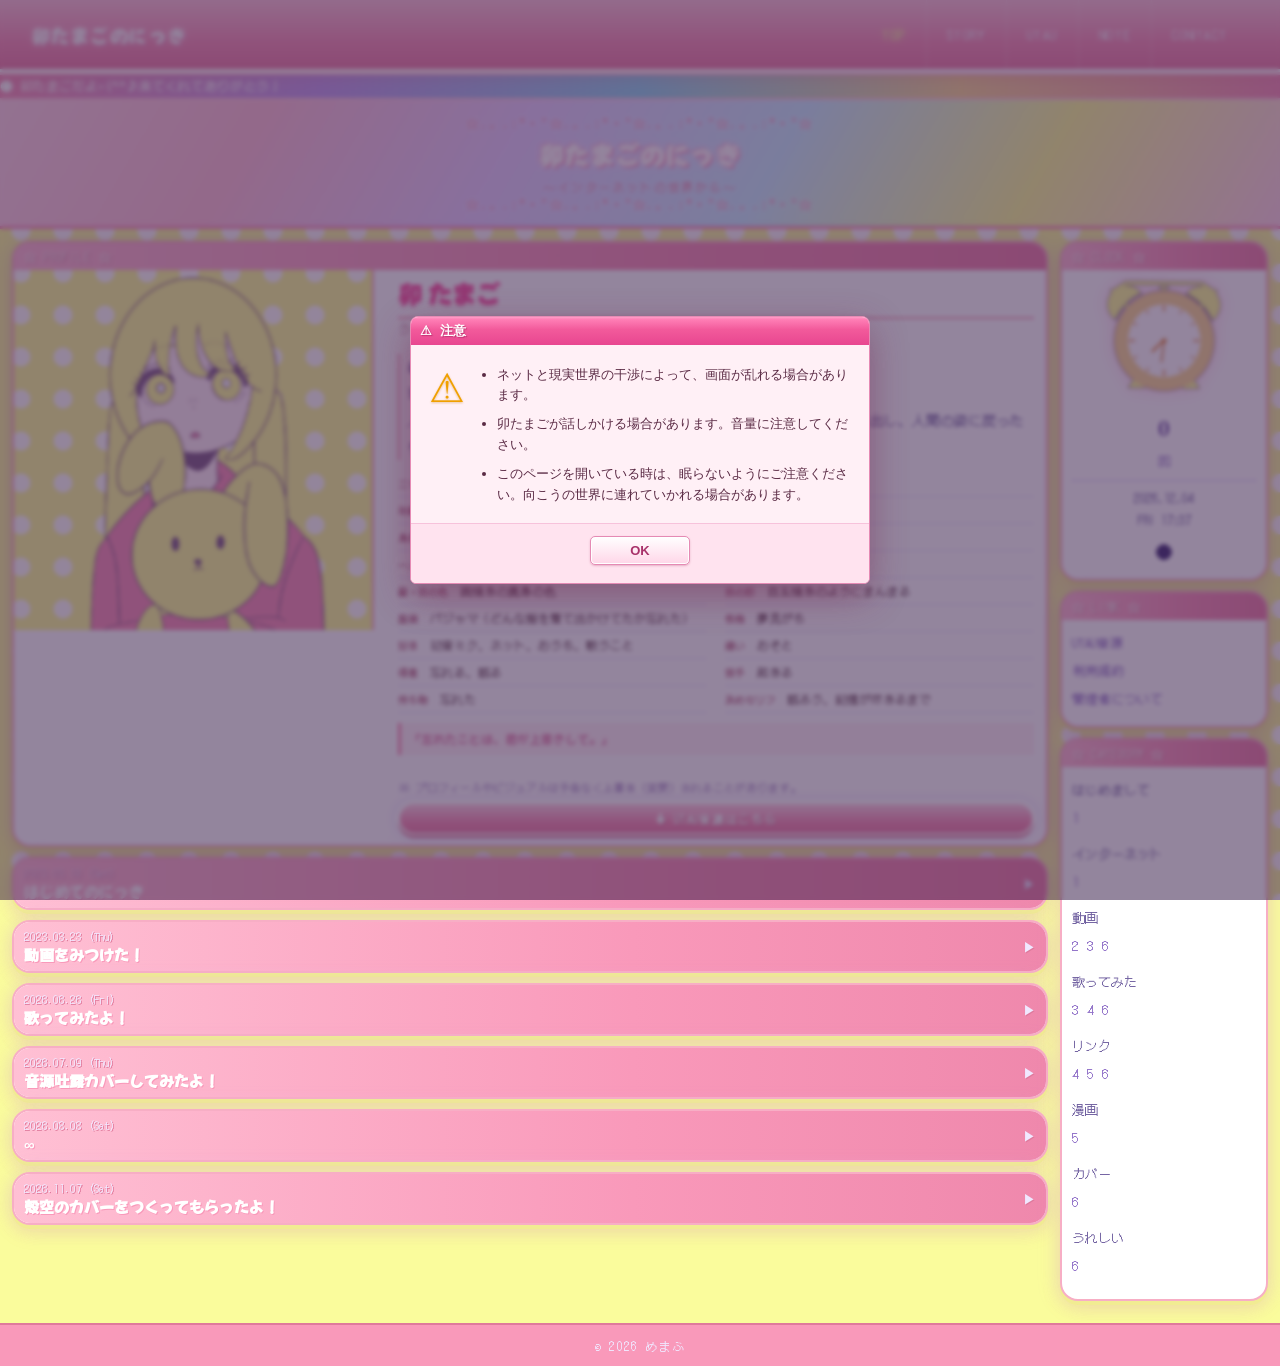
<file: index.html>
<!DOCTYPE html>
<html lang="ja">
<head>
  <meta charset="UTF-8">
  <meta name="viewport" content="width=device-width, initial-scale=1.0">
  <title>Loading...</title>
  <link rel="stylesheet" href="style.css">
</head>
<body>
<script src="maintenance.js"></script>
<script src="marquee.js"></script>
<script src="pull-refresh.js"></script>
<!-- ✶ ぼくのひみつ [1/5]「い」：むかしの日本の時間では、午前6時〜午前8時を「卯の刻」というみたい。この時間には、君に 話しかけられるんだ！5のつくときに、話しかけるかも！ -->

<canvas class="veil-canvas" id="veilCanvas"></canvas>
<div class="murmur-layer" id="murmurLayer"></div>
<div class="fold"></div>
<div class="dream-card"><div class="dream-card-text" id="dreamText"></div></div>
<div class="drawer-overlay" id="drawerOverlay"></div>

<!-- 初回訪問の警告ウィンドウ -->
<div class="xpwin-overlay" id="warnOverlay">
  <div class="xpwin" role="dialog" aria-modal="true">
    <div class="xpwin-bar">
      <span class="xpwin-bar-title"><span class="xpwin-bar-ico">⚠</span> 注意</span>
    </div>
    <div class="xpwin-body">
      <div class="xpwin-ico">⚠</div>
      <div class="xpwin-msg">
        <ul>
          <li>ネットと現実世界の干渉によって、画面が乱れる場合があります。</li>
          <li>卯たまごが話しかける場合があります。音量に注意してください。</li>
          <li>このページを開いている時は、眠らないようにご注意ください。向こうの世界に連れていかれる場合があります。</li>
        </ul>
      </div>
    </div>
    <div class="xpwin-foot">
      <button class="xpwin-ok" id="warnOk" type="button">OK</button>
    </div>
  </div>
</div>

<nav id="nav">
  <div class="nav-inner">
    <div class="nav-logo" id="navLogo">読込中...</div>
    <ul class="nav-links" id="navLinks">
      <li><a href="index.html" class="active">TOP</a></li>
      <li><a href="story.html">STORY</a></li>
      <li><a href="utau.html">UTAU</a></li>
      <li><a href="note.html">NOTE</a></li>
      <li><a href="contact.html">CONTACT</a></li>
    </ul>
    <button class="hamburger" id="hamburger" aria-label="メニュー">
      <span></span><span></span><span></span>
    </button>
  </div>
</nav>

<div class="marquee-bar"><span class="marquee-inner" id="marqueeText">読込中...</span></div>

<div class="page-body">
<div class="page-header">
  <div class="page-header-deco" id="headerDeco">☆.。.:*・°☆.。.:*・°☆.。.:*・°☆.。.:*・°☆</div>
  <div class="page-header-title" id="headerTitle">読込中...</div>
  <div class="page-header-sub" id="headerSub">読込中...</div>
  <div class="page-header-deco">☆.。.:*・°☆.。.:*・°☆.。.:*・°☆.。.:*・°☆</div>
</div>

<div class="layout">
  <div class="main" id="mainContent">
    <!-- プロフィールカード・記事はJSで作成 -->
  </div>
  <div class="sidebar">
    <!-- 時計ウィジェット -->
    <div class="widget">
      <div class="widget-t">☆ CLOCK ☆</div>
      <div class="widget-b">
        <div class="clock-wrap" id="clockWrap">
          <img class="clock-base" src="images/site/clock.png" alt="時計"
            onerror="this.style.display='none'">
          <svg class="clock-needle-svg" id="clockSvg" viewBox="0 0 600 600" xmlns="http://www.w3.org/2000/svg">
            <line id="handHour" x1="300" y1="300" x2="300" y2="140"
              stroke="#e89a5a" stroke-width="12" stroke-linecap="round"/>
            <line id="handMin"  x1="300" y1="300" x2="300" y2="90"
              stroke="#d98140" stroke-width="7" stroke-linecap="round"/>
          </svg>
        </div>
        <div style="font-size:16px;color:#6040a0;font-family:'Kaisei Decol',serif;font-weight:700;" id="countNum">0</div>
        <div style="font-size:8px;color:#9070c8;margin-bottom:6px;">回</div>
        <div style="border-top:1px dashed #c4a8f5;padding-top:6px;font-size:9px;color:#7060a0;line-height:1.8;" id="clockTime">----.--.--<br>--- --:--</div>
        <div style="font-size:14px;margin-top:3px;" id="moonIcon">●</div>
      </div>
    </div>
    <div class="widget">
      <div class="widget-t">☆ LINK ☆</div>
      <div class="widget-b" style="text-align:left;">
        <a href="utau.html" style="color:#9070c8;display:block;margin-bottom:2px;">UTAU音源</a>
        <a href="note.html" style="color:#9070c8;display:block;margin-bottom:2px;">利用規約</a>
        <a href="contact.html" style="color:#9070c8;display:block;">管理者について</a>
      </div>
    </div>
    <div class="widget">
      <div class="widget-t">☆ CATEGORY ☆</div>
      <div class="widget-b" style="text-align:left;font-size:9px;" id="categoryWidget">
        読込中…
      </div>
    </div>
  </div>
</div>

</div><!-- /.page-body -->
<footer id="footer"></footer>

<script>
/* ============================================================
   共通ユーティリティ
   ============================================================ */
async function loadJSON(path) {
  const res = await fetch(path);
  return res.json();
}

function escapeHtml(str) {
  return String(str)
    .replace(/&/g,'&amp;')
    .replace(/</g,'&lt;')
    .replace(/>/g,'&gt;')
    .replace(/"/g,'&quot;');
}

/* ============================================================
   ハンバーガーメニュー
   ============================================================ */
(function(){
  const btn = document.getElementById('hamburger');
  const links = document.getElementById('navLinks');
  const overlay = document.getElementById('drawerOverlay');
  function toggle(open) {
    btn.classList.toggle('open', open);
    links.classList.toggle('open', open);
    overlay.classList.toggle('open', open);
  }
  btn.addEventListener('click', () => toggle(!btn.classList.contains('open')));
  overlay.addEventListener('click', () => toggle(false));
  links.querySelectorAll('a').forEach(a => a.addEventListener('click', () => toggle(false)));
})();

/* ============================================================
   メイン
   ============================================================ */
(async function(){
  const [site, posts] = await Promise.all([
    loadJSON('data/site.json'),
    loadJSON('data/posts.json'),
  ]);

  /* ── サイト設定反映 ── */
  document.title = site.site_title;
  document.getElementById('navLogo').textContent = site.nav_logo;
  document.getElementById('headerTitle').textContent = site.site_title;
  document.getElementById('headerSub').textContent = site.site_subtitle;
  document.getElementById('footer').textContent = site.footer;

  /* ── 時計針の位置をsite.jsonから設定 ── */
  const svg = document.getElementById('clockSvg');
  svg.setAttribute('viewBox', site.clock_viewbox || '0 0 600 600');
  const cx = site.clock_center_x || 300;
  const cy = site.clock_center_y || 300;
  const hl = site.clock_hour_length || 160;
  const ml = site.clock_min_length || 220;
  const handHour = document.getElementById('handHour');
  const handMin  = document.getElementById('handMin');
  handHour.setAttribute('x1', cx); handHour.setAttribute('y1', cy);
  handHour.setAttribute('x2', cx); handHour.setAttribute('y2', cy - hl);
  handMin.setAttribute('x1', cx);  handMin.setAttribute('y1', cy);
  handMin.setAttribute('x2', cx);  handMin.setAttribute('y2', cy - ml);
  handHour.style.transformOrigin = `${cx}px ${cy}px`;
  handMin.style.transformOrigin  = `${cx}px ${cy}px`;

  /* ── プロフィールカード ── */
  const profileRows = site.profile.map(p =>
    `<div class="p-row"><span class="p-label">${escapeHtml(p.label)}</span><span class="p-value">${escapeHtml(p.value)}</span></div>`
  ).join('');

  const profileCard = `
    <div class="profile-card">
      <div class="profile-card-header">☆ PROFILE ☆</div>
      <div class="profile-card-body">
        <div class="profile-icon">
          <img src="${escapeHtml(site.chara_icon)}" alt="${escapeHtml(site.chara_name)}"
            onerror="this.outerHTML='<div class=\'profile-icon-placeholder\'>キャラ絵<br>（${escapeHtml(site.chara_icon)}）</div>'">
        </div>
        <div class="profile-info">
          <div>
            <div class="profile-name">${escapeHtml(site.chara_name)}</div>
            <div class="profile-ruby">${escapeHtml(site.chara_ruby || '')}</div>
          </div>
          ${site.chara_description ? `<div class="profile-desc">${escapeHtml(site.chara_description).replace(/\n/g,'<br>')}</div>` : ''}
          <div class="profile-table-grid">${profileRows}</div>
          ${site.chara_catchcopy ? `<div class="profile-catchcopy">「${escapeHtml(site.chara_catchcopy)}」</div>` : ''}
          <div class="profile-note">※ プロフィールやビジュアルは予告なく上書き（変更）されることがあります。</div>
          <button class="profile-utau-btn" onclick="location.href='utau.html'">⬇ UTAU音源はこちら</button>
        </div>
      </div>
    </div>`;

  /* ── 記事 ──
     TOPに表示するのは「ブログ記事」（body を持つエントリ）だけ。
     STORY専用コンテンツ（漫画・動画・webtoon・音声・文章）は story.html が担当し、
     TOPとは独立。ブログ記事から [リンク名](story) でSTORYへ飛ばせる。 */
  // draft:true の投稿は非公開（表示しない）。下書きとして残せる。
  const visiblePosts = posts.filter(p => !p.draft);

  const blogPosts = visiblePosts.filter(p => p.body);

  function bodyToHtml(body, link, post) {
    let html = escapeHtml(body).replace(/\n/g, '<br>');
    // 本文にそのまま貼られたURL（http/https）も自動でリンクにする
    html = html.replace(
      /(https?:\/\/[^\s<]+)/g,
      (url) => `<a href="${url}" target="_blank" rel="noopener" class="post-body-link">${url}</a>`
    );
    if (link) {
      html = html.replace(
        /\[([^\]]+)\]\(([^)]+)\)/g,
        (_, text, target) => {
          // story/utau/note/contactはページリンク、それ以外は記事内アンカー
          const pages = ['story','utau','note','contact','index'];
          // [text](story#anchor) のように # で飛び先を明示できる（TOP記事→STORYの任意の話）
          const hashIdx = target.indexOf('#');
          const base = hashIdx >= 0 ? target.slice(0, hashIdx) : target;
          const anchor = hashIdx >= 0 ? target.slice(hashIdx + 1) : '';
          if(pages.includes(base)) {
            let href;
            if(anchor) {
              href = `${base}.html#${anchor}`;
            } else if(base === 'story' && post && post.id && (post.manga_pages || post.webtoon_pages || post.video_id || post.audio || post.text)) {
              // この記事自身がSTORYコンテンツを持つ場合は、その話へディープリンク
              href = `story.html#${post.id}`;
            } else {
              href = `${base}.html`;
            }
            return `<button class="post-link-btn" onclick="location.href='${href}'">${escapeHtml(text)}</button>`;
          } else {
            return `<button class="post-link-btn" onclick="openPost(${parseInt(target)-1})">${escapeHtml(text)}</button>`;
          }
        }
      );
    }
    return html;
  }

  const postsHtml = blogPosts.map((p, idx) => {
    const tags = (p.tags || []).map(t => `<span class="post-tag">#${escapeHtml(t)}</span>`).join('');
    const cmts = p.comments || [];
    const comments = cmts.length ? `
      <div class="comment-wrap">
        <div class="comment-label">コメント (${cmts.length})</div>
        ${cmts.map(c => `
          <div class="comment ${c.is_chara ? 'chara' : ''}">
            <div class="comment-name">${escapeHtml(c.name)} (${escapeHtml(c.date)})</div>
            ${escapeHtml(c.text)}
          </div>`).join('')}
      </div>` : '';
    return `
      <div class="card">
        <div class="post-header" onclick="togglePost(this)">
          <div>
            <div class="post-date">${escapeHtml(p.date)} (${escapeHtml(p.day)})</div>
            <div class="post-title">${escapeHtml(p.top_title || p.title)}</div>
          </div>
          <span class="post-arr">▶</span>
        </div>
        <div class="post-body" id="post-${idx}">
          ${bodyToHtml(p.body, p.link, p)}
          <div class="post-tags">${tags}</div>
          ${comments}
        </div>
      </div>`;
  }).join('');

  /* ── カテゴリ集計：クリックで該当記事にジャンプ ── */
  const catPosts = {};
  blogPosts.forEach((p, idx) => (p.tags || []).forEach(t => {
    if(!catPosts[t]) catPosts[t] = [];
    catPosts[t].push(idx);
  }));
  document.getElementById('categoryWidget').innerHTML =
    Object.entries(catPosts).map(([tag, idxArr]) => {
      const links = idxArr.map(i =>
        `<a href="#" onclick="event.preventDefault();openPost(${i})" style="color:#9070c8;font-size:13px;text-decoration:none;">${i+1}</a>`
      ).join('');
      return `<div style="margin-bottom:6px;">
        <span style="font-size:11px;color:#7060a0;">${escapeHtml(tag)}</span>
        <span style="display:flex;flex-wrap:wrap;gap:4px 8px;margin-top:2px;">${links}</span>
      </div>`;
    }).join('') || 'なし';

  document.getElementById('mainContent').innerHTML = profileCard + postsHtml;

  /* ── 時計・月齢・マーキー ── */
  function getMoonAge(d) {
    const k = new Date(2000,0,6);
    return (((d-k)/(1000*60*60*24)) % 29.53 + 29.53) % 29.53;
  }
  function getMoonIcon(a) {
    if(a<1.85) return '●';
    if(a<7.38) return '◐';
    if(a<14.77) return '○';
    if(a<23.14) return '◑';
    return '●';
  }
  let count = 0;
  function pickMarquee(isTamago, isFull) {
    if(isTamago) return site.marquee_tamago;
    if(isFull)   return site.marquee_fullmoon;
    if(Array.isArray(site.marquee_count)) {
      let chosen = null;
      for(const m of site.marquee_count) { if(count >= m.min) chosen = m.text; }
      if(chosen) return chosen;
    }
    return site.marquee_default;
  }

  function updateTime() {
    const now = new Date();
    const days = ['SUN','MON','TUE','WED','THU','FRI','SAT'];
    const y=now.getFullYear(), mo=String(now.getMonth()+1).padStart(2,'0'),
          d=String(now.getDate()).padStart(2,'0'),
          h=String(now.getHours()).padStart(2,'0'),
          mi=String(now.getMinutes()).padStart(2,'0');
    document.getElementById('clockTime').innerHTML =
      `${y}.${mo}.${d}<br>${days[now.getDay()]} ${h}:${mi}`;
    const age = getMoonAge(now);
    document.getElementById('moonIcon').textContent = getMoonIcon(age);
    const isTamago = !!(window.isTamagoDay && window.isTamagoDay());
    const isFull   = age>=13 && age<=16;
    document.getElementById('marqueeText').textContent = pickMarquee(isTamago, isFull);
  }
  updateTime();
  setInterval(updateTime, 1000);

  // 時計の進み方
  const TAMAGO_MODE = !!(window.isTamagoDay && window.isTamagoDay());
  const DAWN   = TAMAGO_MODE ? 5 : 7;
  const THE_HOUR  = TAMAGO_MODE ? 7 : 17;
  const HOUR_MS       = 5500; // ひと目盛りの実時間
  const LS_COUNT = 'utamago_clock_count';
  const LS_VTIME = 'utamago_clock_vtime';
  let startTime = null, running = true, rafId = null;
  let vtime = DAWN;
  const countEl = document.getElementById('countNum');

  // URLに ?reset を付けて開くと記録を消してやり直す
  if(/[?&]reset\b/.test(location.search)){
    try { localStorage.removeItem(LS_COUNT); localStorage.removeItem(LS_VTIME); } catch(e){}
    // 保存し直しを防ぐため一度ハンドラを外してから、?reset無しのURLへ移動
    window.removeEventListener('pagehide', saveClock);
    location.replace(location.pathname);
    return;
  }

  // ページを移動しても状態を保つ
  count = parseInt(localStorage.getItem(LS_COUNT) || '0', 10) || 0;
  countEl.textContent = count;
  const _rv = parseFloat(localStorage.getItem(LS_VTIME));
  if(isFinite(_rv) && _rv >= DAWN && _rv < THE_HOUR) vtime = _rv;

  function saveClock() {
    try {
      localStorage.setItem(LS_COUNT, String(count));
      localStorage.setItem(LS_VTIME, String(vtime));
    } catch(e){}
  }

  function setHands(time) {
    const hourDeg = ((time % 12) / 12) * 360;   // 0deg=12時（上）
    const minDeg  = (time % 1) * 360;
    handHour.style.transform = `rotate(${hourDeg}deg)`;
    handMin.style.transform  = `rotate(${minDeg}deg)`;
  }
  setHands(vtime);

  let _lastSave = 0;
  function tick(now) {
    if(!running) return;
    if(!startTime) startTime = now - (vtime - DAWN) * HOUR_MS;  // 復元した位置から継続
    vtime = DAWN + (now - startTime) / HOUR_MS;
    if(vtime >= THE_HOUR) {
      vtime = THE_HOUR;
      setHands(vtime);
      running = false;
      whenItStrikes();
      return;
    }
    setHands(vtime);
    if(now - _lastSave > 1000){ _lastSave = now; saveClock(); }
    rafId = requestAnimationFrame(tick);
  }
  requestAnimationFrame(tick);
  window.addEventListener('pagehide', saveClock);
  document.addEventListener('visibilitychange', ()=>{ if(document.hidden) saveClock(); });

  const MARKS = [1, 5, 25, 55];

  function whenItStrikes() {
    count++;
    countEl.textContent = count;
    countEl.style.animation = 'none';
    countEl.offsetHeight;
    countEl.style.animation = 'countPop 0.4s ease-out';
    saveClock();
    updateTime();
    if(!TAMAGO_MODE && MARKS.includes(count)) crossOver(count);
    else resetClock();
  }

  function resetClock() {
    startTime = null; running = true;
    vtime = DAWN;
    setHands(DAWN);
    saveClock();
    requestAnimationFrame(tick);
  }

  /* ── ？？？ ── */
  const SIZES = [9,10,11,13,15,18,22,28,34];
  let drifting=false, domRafId=null, flashTimer=null, hushTimer=null, fragments=[];
  const canvas    = document.getElementById('veilCanvas');
  const murmurLayer= document.getElementById('murmurLayer');
  const dreamTxt = document.getElementById('dreamText');

  function paintVeil() {
    if(!drifting) return;
    const W=window.innerWidth, H=window.innerHeight;
    canvas.width=W; canvas.height=H;
    const ctx=canvas.getContext('2d');
    ctx.clearRect(0,0,W,H);
    for(let i=0;i<4+Math.floor(Math.random()*7);i++){
      const y=Math.random()*H, h=1+Math.random()*5;
      ctx.fillStyle=`rgba(${Math.floor(Math.random()*200)},${Math.floor(Math.random()*80)},${180+Math.floor(Math.random()*75)},${0.15+Math.random()*0.35})`;
      ctx.fillRect((Math.random()-0.5)*30,y,W,h);
    }
    if(Math.random()<0.5){
      const y=Math.random()*H, h=1+Math.floor(Math.random()*3);
      ctx.fillStyle=`rgba(255,0,60,${0.2+Math.random()*0.3})`;
      ctx.fillRect((Math.random()-0.5)*16,y,W,h);
      ctx.fillStyle=`rgba(0,200,255,${0.15+Math.random()*0.25})`;
      ctx.fillRect((Math.random()-0.5)*16,y+h,W,h);
    }
    for(let i=0;i<3+Math.floor(Math.random()*5);i++){
      ctx.fillStyle=`hsla(${Math.floor(Math.random()*360)},80%,60%,${0.1+Math.random()*0.2})`;
      ctx.fillRect(Math.random()*W,Math.random()*H,8+Math.random()*60,4+Math.random()*14);
    }
    if(Math.random()<0.35){
      const y=Math.random()*H, h=4+Math.random()*18;
      ctx.fillStyle=`rgba(${Math.floor(Math.random()*200)},0,${Math.floor(Math.random()*200)},0.12)`;
      ctx.fillRect(0,y,W,h);
      ctx.strokeStyle='rgba(255,255,255,0.18)'; ctx.lineWidth=1;
      ctx.strokeRect((Math.random()-0.5)*40,y,W,h);
    }
    if(Math.random()<0.2){
      ctx.fillStyle=Math.random()<0.5?'rgba(0,0,0,0.55)':'rgba(255,255,255,0.45)';
      ctx.fillRect(Math.random()*(W-80),Math.random()*(H-30),20+Math.random()*70,8+Math.random()*20);
    }
    if(Math.random()<0.3){
      ctx.strokeStyle=`rgba(200,150,255,${0.1+Math.random()*0.18})`;
      ctx.lineWidth=1; ctx.beginPath();
      ctx.moveTo(Math.random()*W,0); ctx.lineTo(Math.random()*W,H); ctx.stroke();
    }
    domRafId = requestAnimationFrame(paintVeil);
  }

  let domTimer=null;
  function tremor() {
    if(!drifting) return;
    const body=document.body;
    const r=Math.random();
    if(r<0.1)       body.style.filter=`invert(1) hue-rotate(${Math.floor(Math.random()*360)}deg)`;
    else if(r<0.18) body.style.filter=`hue-rotate(${Math.floor(Math.random()*360)}deg) saturate(${4+Math.random()*6})`;
    else if(r<0.23) body.style.filter=`invert(0.8) saturate(0)`;
    else if(r<0.27) body.style.filter=`brightness(${0.3+Math.random()*0.5})`;
    else            body.style.filter='';
    domTimer=setTimeout(tremor,40+Math.floor(Math.random()*80));
  }

  function gather(key) {
    murmurLayer.innerHTML=''; fragments=[];
    const words = [...(site.murmurs[key]||[])];
    if(site.urgentWords[key]) {
      const n=Math.max(2,Math.floor(words.length*0.35));
      for(let i=0;i<n;i++) words.push('起きて');
    }
    words.forEach(w=>{
      const copies=1+Math.floor(Math.random()*2);
      for(let c=0;c<copies;c++){
        const el=document.createElement('span');
        el.className='wisp'+(w==='起きて'?' stir':'');
        el.textContent=w;
        el.style.left=(2+Math.random()*88)+'%';
        el.style.top=(2+Math.random()*88)+'%';
        el.style.fontSize=SIZES[Math.floor(Math.random()*SIZES.length)]+'px';
        if(w!=='起きて'){
          const horror=w.match(/忘れちゃう|出れなくなる|戻らないと|起きないと|起きて！/);
          el.style.color=horror
            ?`rgba(180,30,60,${0.65+Math.random()*0.3})`
            :`rgba(${60+Math.floor(Math.random()*80)},30,${140+Math.floor(Math.random()*60)},${0.5+Math.random()*0.4})`;
          if(horror) el.style.fontWeight='bold';
        }
        murmurLayer.appendChild(el); fragments.push(el);
      }
    });
  }

  function flicker() {
    if(!drifting) return;
    fragments.forEach(el=>el.classList.remove('on'));
    const cnt=6+Math.floor(Math.random()*8);
    [...fragments].sort(()=>Math.random()-0.5).slice(0,cnt).forEach((el,i)=>{
      setTimeout(()=>{
        el.style.left=(2+Math.random()*88)+'%';
        el.style.top=(2+Math.random()*88)+'%';
        el.style.fontSize=SIZES[Math.floor(Math.random()*SIZES.length)]+'px';
        el.classList.add('on');
      },i*15);
    });
    flashTimer=setTimeout(()=>{
      fragments.forEach(el=>el.classList.remove('on'));
      hushTimer=setTimeout(flicker,100+Math.random()*300);
    },80+Math.random()*180);
  }

  function veilRise(key) {
    drifting=true;
    document.body.classList.add('drifting');
    gather(key); paintVeil(); tremor(); flicker();
  }

  function veilFall() {
    drifting=false;
    if(domRafId){cancelAnimationFrame(domRafId);domRafId=null;}
    if(domTimer){clearTimeout(domTimer);domTimer=null;}
    if(flashTimer){clearTimeout(flashTimer);flashTimer=null;}
    if(hushTimer){clearTimeout(hushTimer);hushTimer=null;}
    document.body.classList.remove('drifting');
    document.body.style.filter='';
    canvas.getContext('2d').clearRect(0,0,canvas.width,canvas.height);
    murmurLayer.innerHTML=''; fragments=[];
  }

  // 音声は各キーごとに用意し、最初の操作（クリック/タップ/キー）で解錠する。
  // （ブラウザは操作なしの自動再生をブロックするため）
  const _audioCache = {};
  let _audioUnlocked = false;
  function _getAudio(key){
    const src = site.lullaby[String(key)];
    if(!src) return null;
    if(!_audioCache[key]){
      const a = new Audio(src);
      a.preload = 'auto';
      _audioCache[key] = a;
    }
    return _audioCache[key];
  }
  function unlockAudio(){
    if(_audioUnlocked) return;
    _audioUnlocked = true;
    Object.keys(site.lullaby || {}).forEach(key=>{
      const a = _getAudio(key);
      if(!a) return;
      // 解錠だけ行う。muted と volume:0 の両方で必ず無音にし、終わったら止めて元に戻す
      a.muted = true;
      a.volume = 0;
      const restore = ()=>{ try{ a.pause(); a.currentTime = 0; }catch(e){} a.muted = false; a.volume = 1; };
      const p = a.play();
      if(p && p.then) p.then(restore).catch(restore); else restore();
    });
  }
  ['pointerdown','mousedown','touchstart','touchend','keydown','click','wheel'].forEach(ev=>{
    window.addEventListener(ev, unlockAudio, { once:false, passive:true });
  });

  function playSound(key) {
    const a = _getAudio(key);
    if(!a) return;
    try {
      a.muted = false;
      a.volume = 1;
      a.currentTime = 0;
      a.play().catch(()=>{});
    } catch(e){}
  }

  function crossOver(n) {
    veilRise(n);
    setTimeout(()=>{ veilFall(); document.body.classList.add('sunk'); }, 3000);
    setTimeout(()=>{
      const msg = site.reverie[String(n)] || '';
      dreamTxt.innerHTML = msg.split('\n').join('<br>');
      document.body.classList.add('spoken');
      playSound(n);
    }, 4500);
    setTimeout(()=>{
      document.body.classList.remove('sunk','spoken');
      resetClock();
    }, 8500);
  }

})();

/* ── アコーディオン ── */
function togglePost(hdr) {
  const body=hdr.nextElementSibling, arr=hdr.querySelector('.post-arr');
  const open=body.classList.toggle('open');
  arr.classList.toggle('open', open);
}

/* カテゴリリンクからアコーディオンを開く */
function openPost(idx) {
  const cards = document.querySelectorAll('#mainContent .card');
  // プロフィールカードを除いた記事カード（2枚目以降）
  const postCards = Array.from(cards).filter(c => c.querySelector('.post-header'));
  const target = postCards[idx];
  if(!target) return;
  const hdr = target.querySelector('.post-header');
  const body = target.querySelector('.post-body');
  const arr = target.querySelector('.post-arr');
  if(body && !body.classList.contains('open')) {
    body.classList.add('open');
    if(arr) arr.classList.add('open');
  }
  target.scrollIntoView({ behavior: 'smooth', block: 'start' });
}

/* 初回訪問の警告ウィンドウ */
(function(){
  const ov = document.getElementById('warnOverlay');
  const ok = document.getElementById('warnOk');
  if(!ov || !ok) return;
  // 初回のみ表示（URLに ?popup=1 を付けるとテスト用に毎回表示）
  let seen = false;
  try { seen = localStorage.getItem('utamago_warned') === '1'; } catch(e){}
  const force = /[?&]popup=1\b/.test(location.search);
  if(force || !seen) ov.classList.add('open');
  function close(){
    ov.classList.remove('open');
    try { localStorage.setItem('utamago_warned','1'); } catch(e){}
  }
  // OKのクリックは操作扱いになり、音声解錠（window監視）も同時に行われる
  ok.addEventListener('click', close);
  // ×ボタン・背景クリックでも閉じる
  const x = ov.querySelector('.xpwin-bar-x');
  if(x) x.addEventListener('click', close);
  ov.addEventListener('click', e=>{ if(e.target === ov) close(); });
})();
</script>

<style>
@keyframes countPop {
  0%   { transform: scale(1.6); color: #e6c800; }
  100% { transform: scale(1);   color: #6040a0; }
}
</style>

<script>
/* みつけてくれて ありがとう */
console.log('%c見つかっちゃった~よく見つけたね！°˖✧◝(⁰▿⁰)◜✧˖°','color:#ef88ac;font-size:16px;font-weight:bold;');
console.log('%c時計の針が「5」をさすまで、ここにいて。君に話しかけるから。','color:#c98aa0;');
console.log('%c5つのページに、ぼくのひみつを隠したよ。全部集めてならべてみてね。','color:#c9b86a;');
</script>

</body>
</html>
</file>
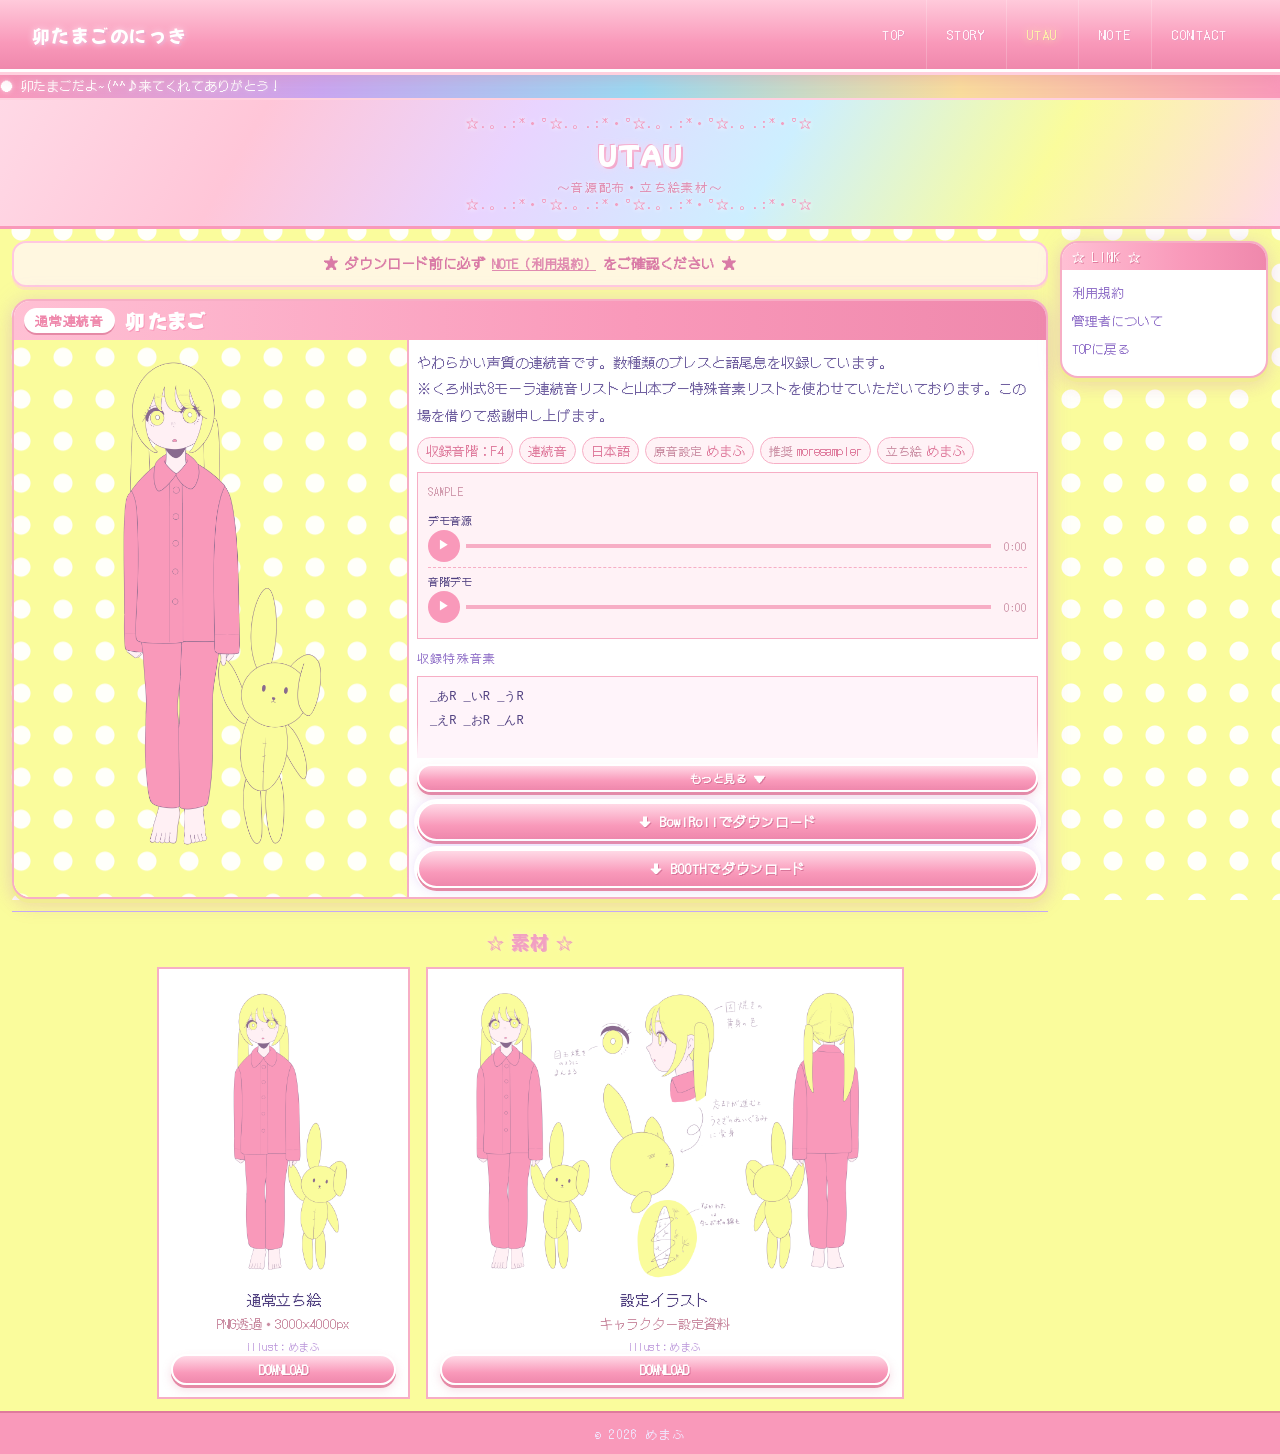
<file: utau.html>
<!DOCTYPE html>
<html lang="ja">
<head>
  <meta charset="UTF-8">
  <meta name="viewport" content="width=device-width, initial-scale=1.0">
  <title>UTAU</title>
  <link rel="stylesheet" href="style.css">
</head>
<body>
<script src="maintenance.js"></script>
<script src="marquee.js"></script>
<script src="pull-refresh.js"></script>
<!-- ✶ ぼくのひみつ [3/5]「す」：みくちゃんみたいに歌ってみたいな〜♪ -->
<div class="drawer-overlay" id="drawerOverlay"></div>

<!-- 素材の拡大表示 -->
<div class="asset-zoom" id="assetZoom" onclick="closeAssetZoom()">
  <button class="asset-zoom-close" onclick="closeAssetZoom()" aria-label="閉じる">✕</button>
  <img id="assetZoomImg" alt="">
</div>
<nav id="nav">
  <div class="nav-inner">
    <div class="nav-logo" id="navLogo">読込中...</div>
    <ul class="nav-links" id="navLinks">
      <li><a href="index.html">TOP</a></li>
      <li><a href="story.html">STORY</a></li>
      <li><a href="utau.html" class="active">UTAU</a></li>
      <li><a href="note.html">NOTE</a></li>
      <li><a href="contact.html">CONTACT</a></li>
    </ul>
    <button class="hamburger" id="hamburger" aria-label="メニュー">
      <span></span><span></span><span></span>
    </button>
  </div>
</nav>
<div class="marquee-bar"><span class="marquee-inner" id="marqueeText">読込中...</span></div>
<div class="page-body">
<div class="page-header">
  <div class="page-header-deco">☆.。.:*・°☆.。.:*・°☆.。.:*・°☆.。.:*・°☆</div>
  <div class="page-header-title">UTAU</div>
  <div class="page-header-sub">～音源配布・立ち絵素材～</div>
  <div class="page-header-deco">☆.。.:*・°☆.。.:*・°☆.。.:*・°☆.。.:*・°☆</div>
</div>
<div class="layout">
  <div class="main" id="mainContent">読込中...</div>
  <div class="sidebar">
    <div class="widget">
      <div class="widget-t">☆ LINK ☆</div>
      <div class="widget-b" style="text-align:left;font-size:9px;">
        <a href="note.html" style="color:#9070c8;display:block;margin-bottom:2px;">利用規約</a>
        <a href="contact.html" style="color:#9070c8;display:block;margin-bottom:2px;">管理者について</a>
        <a href="index.html" style="color:#9070c8;display:block;">TOPに戻る</a>
      </div>
    </div>
  </div>
</div>
</div><!-- /.page-body -->
<footer id="footer"></footer>

<script>
async function loadJSON(path){ const r=await fetch(path); return r.json(); }
function escapeHtml(s){ return String(s).replace(/&/g,'&amp;').replace(/</g,'&lt;').replace(/>/g,'&gt;').replace(/"/g,'&quot;'); }

// 素材をクリックで拡大表示
function openAssetZoom(src, alt){
  const z = document.getElementById('assetZoom');
  const img = document.getElementById('assetZoomImg');
  img.src = src; img.alt = alt || '';
  z.classList.add('open');
  document.body.style.overflow = 'hidden';
}
function closeAssetZoom(){
  document.getElementById('assetZoom').classList.remove('open');
  document.body.style.overflow = '';
}
document.addEventListener('keydown', e=>{ if(e.key==='Escape') closeAssetZoom(); });

(function(){
  const btn=document.getElementById('hamburger'),links=document.getElementById('navLinks'),overlay=document.getElementById('drawerOverlay');
  function toggle(o){btn.classList.toggle('open',o);links.classList.toggle('open',o);overlay.classList.toggle('open',o);}
  btn.addEventListener('click',()=>toggle(!btn.classList.contains('open')));
  overlay.addEventListener('click',()=>toggle(false));
  links.querySelectorAll('a').forEach(a=>a.addEventListener('click',()=>toggle(false)));
})();

let currentAudio=null, currentBtn=null;

function toggleWav(btn){
  const row=btn.closest('.wav-sample');
  const src=row.dataset.src;
  const bar=row.querySelector('.wav-progress');
  const timeEl=row.querySelector('.wav-time');
  if(!row._audio){
    row._audio=new Audio(src);
    row._audio.addEventListener('timeupdate',()=>{
      if(row._audio.duration){
        bar.style.width=(row._audio.currentTime/row._audio.duration*100)+'%';
        const t=Math.floor(row._audio.currentTime);
        timeEl.textContent=`${Math.floor(t/60)}:${String(t%60).padStart(2,'0')}`;
      }
    });
    row._audio.addEventListener('ended',()=>{
      btn.textContent='▶';btn.classList.remove('playing');
      bar.style.width='0%';timeEl.textContent='0:00';
      currentAudio=null;currentBtn=null;
    });
  }
  if(row._audio.paused){
    if(currentAudio&&currentAudio!==row._audio){
      currentAudio.pause();currentAudio.currentTime=0;
      if(currentBtn){currentBtn.textContent='▶';currentBtn.classList.remove('playing');}
      const pr=currentBtn?.closest('.wav-sample');
      if(pr){pr.querySelector('.wav-progress').style.width='0%';pr.querySelector('.wav-time').textContent='0:00';}
    }
    row._audio.play().catch(()=>{});
    btn.textContent='■';btn.classList.add('playing');
    currentAudio=row._audio;currentBtn=btn;
  } else {
    row._audio.pause();btn.textContent='▶';btn.classList.remove('playing');
    currentAudio=null;currentBtn=null;
  }
}

function seekWav(e,wrap){
  const row=wrap.closest('.wav-sample');
  if(!row._audio||!row._audio.duration)return;
  const rect=wrap.getBoundingClientRect();
  row._audio.currentTime=((e.clientX-rect.left)/rect.width)*row._audio.duration;
}

/* 収録特殊音素の「もっと見る」開閉 */
function togglePhonemes(btn){
  const wrap = btn.previousElementSibling;
  if(!wrap) return;
  const open = wrap.classList.toggle('expanded');
  btn.innerHTML = open ? '閉じる ▲' : 'もっと見る ▼';
}

(async function(){
  const [site, utau, assets] = await Promise.all([
    loadJSON('data/site.json'),
    loadJSON('data/utau.json'),
    loadJSON('data/assets.json'),
  ]);
  document.getElementById('navLogo').textContent = site.nav_logo;
  document.getElementById('footer').textContent = site.footer;
  document.getElementById('marqueeText').textContent = pickMarqueeText(site);

  /* ── 音源カード ── */
  const utauHtml = utau.map(u => {
    const specialPhonemes = u.special_phonemes ? `
      <div style="margin-bottom:10px;">
        <div style="font-size:12px;color:#9070c8;letter-spacing:0.1em;margin-bottom:4px;">収録特殊音素</div>
        <div class="phonemes-box-wrap">
          <div class="special-phonemes">${escapeHtml(u.special_phonemes)}</div>
        </div>
        <button class="phonemes-toggle" type="button" onclick="togglePhonemes(this)">もっと見る ▼</button>
      </div>` : '';
    const samples = u.samples && u.samples.length ? `
      <div class="wav-player">
        <div class="wav-player-label">SAMPLE</div>
        ${u.samples.map(s=>`
          <div class="wav-sample" data-src="${escapeHtml(s.src)}">
            <span class="wav-title">${escapeHtml(s.title)}</span>
            <button class="wav-play-btn" onclick="toggleWav(this)" type="button">▶</button>
            <div class="wav-progress-wrap" onclick="seekWav(event,this)">
              <div class="wav-progress"></div>
            </div>
            <span class="wav-time">0:00</span>
          </div>`).join('')}
      </div>` : '';
    return `
      <div class="card" style="margin-bottom:12px;">
        <div class="card-header">
          <span class="card-header-tag">${escapeHtml(u.tag)}</span>
          <span class="card-header-title">${escapeHtml(u.name)}</span>
        </div>
        <div class="utau-card-body">
          <div class="utau-portrait">
            <img src="${escapeHtml(u.image)}" alt="${escapeHtml(u.name)}"
              onerror="this.outerHTML='<div class=\\'utau-portrait-placeholder\\'>立ち絵<br>（${escapeHtml(u.image)}）<br>3000×4000px</div>'">
          </div>
          <div class="utau-info">
            <div class="utau-desc">${escapeHtml(u.desc).replace(/\n/g,'<br>')}</div>
            <div class="utau-meta-row">
              ${u.specs.map(s=>`<div class="utau-meta-item">${escapeHtml(s)}</div>`).join('')}
              ${u.original_tuning ? `<div class="utau-meta-item"><span class="utau-meta-label">原音設定</span>${escapeHtml(u.original_tuning)}</div>` : ''}
              ${u.resampler ? `<div class="utau-meta-item"><span class="utau-meta-label">推奨</span>${escapeHtml(u.resampler.recommended)}</div>` : ''}
              <div class="utau-meta-item"><span class="utau-meta-label">立ち絵</span>${escapeHtml(u.illust || 'めまふ')}</div>
            </div>
            ${samples}
            ${specialPhonemes}
            <a href="${escapeHtml(u.dl_url)}" target="_blank" rel="noopener" class="utau-dl-btn">⬇ BowlRollでダウンロード</a>
            ${u.dl_url_booth ? `<a href="${escapeHtml(u.dl_url_booth)}" target="_blank" rel="noopener" class="utau-dl-btn" style="margin-top:8px;">⬇ BOOTHでダウンロード</a>` : ''}
          </div>
        </div>
      </div>`;
  }).join('');

  /* ── 素材セクション ── */
  const assetsHtml = `
    <div style="border-top:1px solid #c4a8f5;margin-top:12px;padding-top:12px;">
      <div style="font-family:'Mochiy Pop One',sans-serif;font-size:18px;color:#f2a0c2;letter-spacing:0.08em;margin:4px 0 12px;text-align:center;text-shadow:0 0 6px #fff2c8,1px 1px 0 #e895ba;">☆ 素材 ☆</div>
      <div class="assets-grid">
        ${assets.map(a=>`
          <div class="asset-card">
            <img src="${escapeHtml(a.image)}" alt="${escapeHtml(a.name)}" class="asset-thumb"
              onclick="openAssetZoom('${escapeHtml(a.image)}','${escapeHtml(a.name)}')"
              onerror="this.outerHTML='<div class=\\'asset-thumb-placeholder\\'>画像</div>'">
            <div class="asset-name">${escapeHtml(a.name)}</div>
            <div class="asset-note">${escapeHtml(a.note)}</div>
            <div class="art-credit art-credit-center">illust：${escapeHtml(a.credit || 'めまふ')}</div>
            <a href="${escapeHtml(a.dl)}" download class="asset-dl-btn">DOWNLOAD</a>
          </div>`).join('')}
      </div>
    </div>`;

  const notice = `<div style="font-size:14px;font-weight:bold;color:#d97aa6;background:#fff7e0;border:2px solid #ffc8e0;border-radius:14px;padding:9px 12px;margin-bottom:12px;text-align:center;line-height:1.7;box-shadow:0 3px 0 #ffe6b8;">★ ダウンロード前に必ず <a href="note.html" style="color:#e08bb0;text-decoration:underline;">NOTE（利用規約）</a> をご確認ください ★</div>`;

  document.getElementById('mainContent').innerHTML = notice + utauHtml + assetsHtml;

  /* 折りたたみが不要（短い）なら「もっと見る」を隠す */
  document.querySelectorAll('.phonemes-box-wrap').forEach(w=>{
    const btn = w.nextElementSibling;
    if(w.scrollHeight <= w.clientHeight + 4){
      if(btn) btn.style.display='none';
      w.style.maxHeight='none';
    }
  });
})();
</script>
</body>
</html>
</file>
<file: style.css>
@import url('https://fonts.googleapis.com/css2?family=DotGothic16&family=Kaisei+Decol:wght@400;700&family=Mochiy+Pop+One&family=Hachi+Maru+Pop&display=swap');

*, *::before, *::after { box-sizing: border-box; margin: 0; padding: 0; }
html, body { height: 100%; }
html { scroll-behavior: smooth; }

:root {
  --purple:   #f999ba;
  --purple2:  #df7a9c;
  --purple3:  #ffc6d8;
  --purple4:  #fff2f6;
  --yellow:   #fafc9c;
  --white:    #ffffff;
  --text:     #6a4a58;
  --muted:    #c98aa0;
  --border:   #f7aec5;
  --font-d:   'DotGothic16', sans-serif;
  --font-k:   'Kaisei Decol', serif;
  --nav-h:    72px;
  --mq-h:     28px;
}

body {
  font-family: var(--font-d);
  font-size: 13px;
  background-color: var(--yellow);
  background-image: radial-gradient(circle, rgba(255,255,255,0.9) 10px, transparent 10px);
  background-size: 40px 40px;
  background-attachment: fixed;
  color: var(--text);
  display: flex;
  flex-direction: column;
  min-height: 100vh;
  min-height: 100dvh;
}

a { color: inherit; text-decoration: none; }
a.post-body-link, a.post-body-link:hover { color: var(--purple2); text-decoration: underline; word-break: break-all; }
img { display: block; max-width: 100%; }

/* ── ナビ ── */
#nav {
  background: var(--purple);
  border-bottom: 2px solid var(--purple2);
  position: sticky;
  top: 0;
  z-index: 100;
  height: var(--nav-h);
  display: flex;
  flex-direction: column;
  justify-content: center;
}
.nav-inner {
  display: flex;
  align-items: center;
  justify-content: space-between;
  padding: 0 32px;
}
.nav-logo {
  font-family: var(--font-k);
  font-size: 18px;
  color: #fff;
  letter-spacing: 0.1em;
  text-shadow: 1px 1px 0 var(--purple2);
}
.nav-links {
  display: flex;
  list-style: none;
  gap: 0;
}
.nav-links a {
  color: #f0e8ff;
  font-size: 13px;
  padding: 0 20px;
  letter-spacing: 0.12em;
  border-left: 1px solid rgba(255,255,255,0.2);
  cursor: pointer;
  transition: color 0.2s;
  display: block;
  line-height: var(--nav-h);
}
.nav-links li:first-child a { border-left: none; }
.nav-links a:hover,
.nav-links a.active { color: #fada80; }

/* ── マーキー ── */
.marquee-bar {
  background: var(--purple2);
  color: #f0e8ff;
  font-size: 13px;
  height: var(--mq-h);
  line-height: var(--mq-h);
  overflow: hidden;
  white-space: nowrap;
  border-bottom: 2px solid var(--purple);
  flex-shrink: 0;
}
.marquee-inner {
  display: inline-block;
  animation: mq 22s linear infinite;
}
@keyframes mq {
  0%   { transform: translateX(100vw); }
  100% { transform: translateX(-100%); }
}

/* ── ページヘッダー ── */
.page-header {
  background: var(--purple3);
  border-bottom: 2px solid var(--purple);
  padding: 14px;
  text-align: center;
  flex-shrink: 0;
}
.page-header-deco {
  font-size: 12px;
  color: #fff;
  letter-spacing: 0.18em;
}
.page-header-title {
  font-family: var(--font-k);
  font-size: 24px;
  font-weight: 700;
  color: #fff;
  text-shadow: 1px 1px 0 var(--purple2);
  margin: 6px 0;
}
.page-header-sub {
  font-size: 12px;
  color: #f0e8ff;
  letter-spacing: 0.15em;
}

/* ── メインラッパー（フッターを最下部に） ── */
.page-body {
  flex: 1;
  display: flex;
  flex-direction: column;
}

/* ── レイアウト：画面全体 ── */
.layout {
  display: grid;
  grid-template-columns: 1fr 220px;
  gap: 0;
  padding: 12px;
  flex: 1;
  width: 100%;
}
.main { min-width: 0; }
.sidebar { padding-left: 12px; }

/* ── ウィジェット ── */
.widget {
  background: #fff;
  border: 2px solid var(--border);
  margin-bottom: 10px;
}
.widget-t {
  background: var(--border);
  color: #fff;
  font-size: 12px;
  padding: 5px 10px;
  letter-spacing: 0.1em;
  text-shadow: 1px 1px 0 var(--purple);
}
.widget-b {
  padding: 10px;
  font-size: 13px;
  color: #504080;
  text-align: center;
  line-height: 2;
}

/* ── 時計 ── */
.clock-wrap {
  position: relative;
  width: 120px;
  height: 120px;
  margin: 0 auto 8px;
}
.clock-base {
  width: 100%;
  height: 100%;
  object-fit: contain;
  display: block;
}
.clock-needle-svg {
  position: absolute;
  inset: 0;
  width: 100%;
  height: 100%;
  overflow: visible;
}

/* ── カード共通 ── */
.card {
  background: #fff;
  border: 2px solid var(--border);
  margin-bottom: 10px;
}
.card-header {
  background: var(--border);
  padding: 6px 10px;
  display: flex;
  align-items: center;
  gap: 10px;
}
.card-header-tag {
  font-size: 13px;
  color: #f0e8ff;
  letter-spacing: 0.1em;
}
.card-header-title {
  font-family: var(--font-k);
  font-size: 19px;
  font-weight: 700;
  color: #fff;
  text-shadow: 1px 1px 0 var(--purple);
}

/* ── 記事（アコーディオン） ── */
.post-header {
  background: var(--border);
  padding: 6px 10px;
  cursor: pointer;
  display: flex;
  align-items: center;
  justify-content: space-between;
  user-select: none;
}
.post-date { font-size: 11px; color: #f0e8ff; }
.post-title {
  font-family: var(--font-k);
  font-size: 15px;
  font-weight: 700;
  color: #fff;
  text-shadow: 1px 1px 0 var(--purple);
}
.post-arr { font-size: 13px; color: #f0e8ff; transition: transform 0.2s; }
.post-arr.open { transform: rotate(90deg); }
.post-body {
  display: none;
  padding: 14px;
  font-size: 13px;
  color: var(--text);
  line-height: 2;
  border-top: 1px dashed var(--border);
}
.post-body.open { display: block; }
.post-tags { display: flex; gap: 6px; flex-wrap: wrap; margin-top: 8px; }
.post-tag {
  background: #fff9c4;
  border: 1px solid #e6c800;
  color: #7a6000;
  font-size: 11px;
  padding: 2px 8px;
}
.post-link-btn {
  display: inline-block;
  margin-top: 8px;
  background: var(--purple);
  color: #fff;
  font-size: 12px;
  padding: 4px 12px;
  cursor: pointer;
  border: none;
  font-family: var(--font-d);
  letter-spacing: 0.08em;
}

/* ── コメント ── */
.comment-wrap { margin-top: 10px; border-top: 1px dashed var(--border); padding-top: 10px; }
.comment-label { font-size: 11px; color: var(--muted); letter-spacing: 0.1em; margin-bottom: 6px; }
.comment {
  background: #fef9e0;
  border-left: 3px solid #e6c800;
  padding: 6px 10px;
  margin-bottom: 6px;
  font-size: 12px;
  color: #504080;
  line-height: 1.8;
}
.comment.chara { background: #fff0f8; border-left-color: #f9b8ce; }
.comment-name { color: var(--muted); margin-bottom: 2px; }
.comment.chara .comment-name { color: #c060a0; }

/* ── プロフィールカード（TOP） ── */
.profile-card {
  background: #fff;
  border: 2px solid var(--border);
  margin-bottom: 10px;
  overflow: hidden;
}
.profile-card-header {
  background: var(--border);
  padding: 5px 10px;
  font-size: 12px;
  color: #fff;
  letter-spacing: 0.1em;
  text-shadow: 1px 1px 0 var(--purple);
}
.profile-card-body {
  display: grid;
  /* キャラ絵を広く：左2/5・右3/5 */
  grid-template-columns: 2fr 3fr;
  gap: 0;
  min-height: 260px;
}
.profile-icon {
  border-right: 2px solid var(--border);
  overflow: hidden;
  background: #fff9c4;
}
.profile-icon img {
  width: 100%;
  height: 100%;
  object-fit: cover;
  object-position: top center;
  display: block;
}
.profile-icon-placeholder {
  width: 100%;
  height: 100%;
  min-height: 260px;
  background: #fff9c4;
  display: flex;
  align-items: center;
  justify-content: center;
  font-size: 12px;
  color: #a09000;
  text-align: center;
  line-height: 1.8;
  padding: 8px;
}
.profile-info {
  padding: 14px 14px 14px 22px;
  display: flex;
  flex-direction: column;
  justify-content: space-between;
}
.profile-name {
  font-family: var(--font-k);
  font-size: 20px;
  font-weight: 700;
  color: #4a2880;
  margin-bottom: 2px;
}
.profile-ruby {
  font-size: 11px;
  color: var(--muted);
  letter-spacing: 0.15em;
  margin-bottom: 10px;
}
.profile-catchcopy {
  font-family: var(--font-k);
  font-size: 13px;
  color: var(--purple2);
  margin-bottom: 10px;
  line-height: 1.8;
}
.profile-table {
  width: 100%;
  font-size: 12px;
  border-collapse: collapse;
  margin-bottom: 12px;
}
.profile-table tr { border-bottom: 1px dashed var(--border); }
.profile-table td { padding: 5px 2px; color: #504080; vertical-align: top; }
.profile-table td:first-child { color: var(--muted); width: 80px; }
.profile-utau-btn {
  display: block;
  background: var(--purple);
  color: #fff;
  font-family: var(--font-d);
  font-size: 12px;
  padding: 6px 10px;
  text-align: center;
  cursor: pointer;
  border: none;
  letter-spacing: 0.08em;
  width: 100%;
}
.profile-utau-btn:hover { background: var(--purple2); }

/* ── UTAUカード ── */
.utau-card-body {
  display: grid;
  grid-template-columns: 180px 1fr;
  gap: 0;
}
.utau-portrait {
  border-right: 2px solid var(--border);
  overflow: hidden;
  background: #fff9c4;
  min-height: 260px;
  display: flex;
  align-items: flex-end;
  justify-content: center;
}
.utau-portrait img {
  width: 100%;
  object-fit: cover;
  object-position: top center;
  display: block;
}
.utau-portrait-placeholder {
  width: 100%;
  min-height: 260px;
  display: flex;
  align-items: center;
  justify-content: center;
  font-size: 12px;
  color: #a09000;
  text-align: center;
  line-height: 1.8;
  padding: 10px;
}
.utau-info { padding: 14px; }
.utau-desc { font-size: 13px; color: #7060a0; line-height: 1.9; margin-bottom: 10px; }
.utau-specs { display: flex; flex-wrap: wrap; gap: 6px; margin-bottom: 10px; }
.utau-spec {
  background: var(--purple4);
  border: 1px solid var(--border);
  color: var(--purple2);
  font-size: 12px;
  padding: 2px 8px;
}
.utau-resampler {
  background: #fff9c4;
  border: 1px solid #e6c800;
  padding: 8px 10px;
  margin-bottom: 10px;
  font-size: 12px;
  color: #7a6000;
  line-height: 1.8;
}
.utau-resampler-title {
  font-weight: 700;
  color: #c09020;
  margin-bottom: 4px;
  font-size: 13px;
}
.utau-dl-btn {
  display: block;
  width: 100%;
  background: var(--purple);
  color: #fff;
  font-family: var(--font-d);
  font-size: 13px;
  padding: 8px;
  text-align: center;
  cursor: pointer;
  border: none;
  letter-spacing: 0.08em;
  margin-top: 10px;
  text-decoration: none;
}
.utau-dl-btn:hover { background: var(--purple2); }

/* ── wavプレイヤー ── */
.wav-player {
  background: var(--purple4);
  border: 1px solid var(--border);
  padding: 10px;
  margin-bottom: 10px;
}
.wav-player-label {
  font-size: 11px;
  color: var(--muted);
  letter-spacing: 0.1em;
  margin-bottom: 8px;
}
.wav-sample {
  display: flex;
  align-items: center;
  gap: 10px;
  padding: 6px 0;
  border-bottom: 1px dashed var(--border);
}
.wav-sample:last-child { border-bottom: none; }
.wav-play-btn {
  width: 32px; height: 32px;
  border-radius: 50%;
  background: var(--purple);
  border: none;
  cursor: pointer;
  display: flex;
  align-items: center;
  justify-content: center;
  flex-shrink: 0;
  color: #fff;
  font-size: 12px;
  transition: background 0.2s;
}
.wav-play-btn:hover { background: var(--purple2); }
.wav-play-btn.playing { background: #c4607c; }
.wav-progress-wrap {
  flex: 1;
  height: 5px;
  background: var(--border);
  cursor: pointer;
}
.wav-progress { height: 100%; background: var(--purple2); width: 0%; }
.wav-title { font-size: 12px; color: #504080; min-width: 80px; }
.wav-time { font-size: 12px; color: var(--muted); min-width: 36px; text-align: right; }

/* ── 漫画リーダー ── */
.manga-reader {
  background: #1a0830;
  border: 2px solid var(--border);
  margin-bottom: 10px;
  max-width: 420px;
  margin-left: auto;
  margin-right: auto;
}
.manga-stage {
  aspect-ratio: 148 / 210;
  overflow: hidden;
  cursor: grab;
  user-select: none;
  position: relative;
}
.manga-stage.grabbing { cursor: grabbing; }
.manga-strip {
  display: flex;
  height: 100%;
  transition: transform 0.4s cubic-bezier(0.4,0,0.2,1);
}
.manga-page {
  flex: 0 0 100%;
  height: 100%;
  display: flex;
  align-items: center;
  justify-content: center;
  padding: 8px;
}
.manga-page img { max-width: 100%; max-height: 100%; object-fit: contain; }
.manga-placeholder {
  width: 100%; height: 100%;
  border: 1px dashed var(--border);
  display: flex;
  align-items: center;
  justify-content: center;
  flex-direction: column;
  gap: 8px;
  color: var(--border);
}
.manga-placeholder-num { font-family: var(--font-k); font-size: 40px; }
.manga-placeholder-label { font-size: 11px; letter-spacing: 0.1em; }
.manga-nav-btn {
  position: absolute;
  top: 50%; transform: translateY(-50%);
  width: 36px; height: 36px;
  background: rgba(9,6,15,0.7);
  border: 1px solid var(--border);
  border-radius: 50%;
  display: flex; align-items: center; justify-content: center;
  cursor: pointer;
  color: var(--border);
  font-size: 18px;
  z-index: 10;
  transition: border-color 0.2s, color 0.2s;
}
.manga-nav-btn:hover { border-color: var(--purple); color: var(--purple); }
.manga-nav-btn:disabled { opacity: 0.2; cursor: default; }
.manga-nav-btn.prev { left: 10px; }
.manga-nav-btn.next { right: 10px; }
.manga-footer {
  display: flex;
  align-items: center;
  justify-content: space-between;
  padding: 8px 14px;
  border-top: 1px solid var(--border);
}
.manga-counter { font-size: 12px; color: var(--muted); letter-spacing: 0.1em; }
.manga-dots { display: flex; gap: 5px; }
.manga-dot {
  width: 6px; height: 6px;
  border-radius: 50%;
  background: var(--border);
  cursor: pointer;
  transition: background 0.2s, transform 0.2s;
}
.manga-dot.active { background: var(--purple); transform: scale(1.4); }
.manga-hint { font-size: 11px; color: var(--muted); }

/* ── NOTE ── */
.note-section {
  background: #fff;
  border: 2px solid var(--border);
  padding: 14px;
  margin-bottom: 10px;
}
.note-section-title {
  font-family: var(--font-k);
  font-size: 15px;
  font-weight: 700;
  color: var(--purple2);
  border-bottom: 1px solid var(--border);
  padding-bottom: 6px;
  margin-bottom: 10px;
}
.note-rule { font-size: 13px; color: #504080; line-height: 2.2; display: flex; gap: 8px; }
.note-ok  { color: #5a9060; }
.note-ng  { color: #c04060; }
.note-any { color: #c09020; }
.note-rule-note {
  font-size: 12px;
  color: #d97aa6;
  line-height: 1.7;
  margin: -2px 0 6px 46px;
}
.note-credit {
  background: #fff9c4;
  border: 1px solid #e6c800;
  padding: 8px 12px;
  font-size: 13px;
  color: #504080;
  line-height: 2;
  font-family: var(--font-k);
}
.note-updated { font-size: 12px; color: var(--muted); margin-bottom: 10px; letter-spacing: 0.1em; }

/* ── CONTACT ── */
.contact-icon {
  width: 64px; height: 64px;
  background: #fff9c4;
  border: 2px dashed #e6c800;
  border-radius: 50%;
  display: flex;
  align-items: center;
  justify-content: center;
  font-size: 28px;
  margin: 0 auto 10px;
}
.sns-link {
  display: block;
  border: 1px solid var(--border);
  padding: 8px 12px;
  margin-bottom: 6px;
  font-size: 13px;
  color: var(--purple2);
  cursor: pointer;
  background: #fff;
  transition: background 0.2s;
  text-decoration: none;
}
.sns-link:hover { background: var(--purple4); }

/* ── 素材グリッド ── */
.assets-grid {
  display: flex;
  flex-wrap: wrap;
  gap: 16px;
  justify-content: center;
  align-items: flex-start;
}
.asset-card {
  border: 2px solid var(--border);
  padding: 12px;
  text-align: center;
  background: #fff;
  width: auto;
  max-width: 100%;
}
.asset-thumb {
  height: 300px;            /* 高さをそろえる（カードは画像の幅に合わせて伸び縮み） */
  width: auto;
  max-width: 100%;
  object-fit: contain;
  margin: 0 auto 8px;
  display: block;
  cursor: zoom-in;
}
.asset-thumb-placeholder {
  height: 300px;
  aspect-ratio: 3/4;
  margin: 0 auto 6px;
  background: #fff9c4;
  border: 1px dashed #e6c800;
  display: flex;
  align-items: center;
  justify-content: center;
  font-size: 12px;
  color: #a09000;
}
.asset-name { font-size: 14px; color: #504080; margin-bottom: 4px; }
/* 素材の拡大表示（ライトボックス） */
.asset-zoom {
  display: none;
  position: fixed;
  inset: 0;
  width: 100vw;
  height: 100vh;
  height: 100dvh;
  z-index: 1000;
  background: rgba(40, 16, 64, 0.86);
  align-items: center;
  justify-content: center;
  padding: 24px;
  cursor: zoom-out;
}
.asset-zoom.open { display: flex; }
.asset-zoom img {
  max-width: 100%;
  max-height: 100%;
  object-fit: contain;
  border-radius: 4px;
  box-shadow: 0 8px 40px rgba(0,0,0,0.5);
}
.asset-zoom-close {
  position: absolute;
  top: 16px;
  right: 20px;
  width: 44px;
  height: 44px;
  border: none;
  border-radius: 50%;
  background: rgba(255,255,255,0.9);
  color: #6040a0;
  font-size: 20px;
  cursor: pointer;
  line-height: 1;
}
.asset-note { font-size: 12px; color: var(--muted); margin-bottom: 6px; line-height: 1.5; }
.asset-dl-btn {
  display: block;
  width: 100%;
  background: var(--purple);
  color: #fff;
  font-family: var(--font-d);
  font-size: 11px;
  padding: 4px;
  text-align: center;
  cursor: pointer;
  border: none;
  text-decoration: none;
}
.asset-dl-btn:hover { background: var(--purple2); }

/* ── ？ ── */
.veil-canvas {
  display: none;
  position: fixed;
  inset: 0;
  z-index: 500;
  pointer-events: none;
}
body.drifting .veil-canvas { display: block; }
.murmur-layer {
  display: none;
  position: fixed;
  inset: 0;
  pointer-events: none;
  z-index: 490;
}
body.drifting .murmur-layer { display: block; }
.wisp {
  position: absolute;
  font-family: var(--font-d);
  opacity: 0;
  pointer-events: none;
}
.wisp.on { opacity: 1; }
.wisp.stir {
  font-family: var(--font-k);
  font-weight: 700;
  color: rgba(200,40,60,0.9);
}
/* 初回警告ウィンドウ */
.xpwin-overlay {
  display: none;
  position: fixed; inset: 0;
  z-index: 1200;
  background: rgba(40,12,60,0.5);
  backdrop-filter: blur(2px);
  align-items: center;
  justify-content: center;
  padding: 16px;
}
.xpwin-overlay.open { display: flex; }
.xpwin {
  width: 460px; max-width: 100%;
  background: #fff0f6;
  border: 1px solid #e58ab4;
  border-radius: 8px 8px 6px 6px;
  box-shadow: 0 12px 36px rgba(120,30,80,0.45);
  font-family: "Tahoma", "MS PGothic", sans-serif;
  overflow: hidden;
  animation: xpwinPop 0.26s cubic-bezier(0.34,1.5,0.64,1);
}
@keyframes xpwinPop {
  0%   { transform: scale(0.82); }
  100% { transform: scale(1); }
}
.xpwin-bar {
  background: linear-gradient(180deg,#ff9ec7 0%,#ff7fb6 8%,#f25a9b 45%,#e84690 100%);
  color: #fff;
  display: flex;
  align-items: center;
  justify-content: space-between;
  padding: 5px 6px 5px 9px;
  font-weight: bold;
  font-size: 13px;
  text-shadow: 1px 1px 1px rgba(150,20,80,0.5);
}
.xpwin-bar-ico { margin-right: 4px; }
.xpwin-bar-btns { display: flex; gap: 3px; }
.xpwin-bar-btn {
  width: 18px; height: 18px;
  display: flex; align-items: center; justify-content: center;
  background: linear-gradient(180deg,#ffb3d4,#f25a9b);
  border: 1px solid #fff;
  border-radius: 3px;
  font-size: 11px; line-height: 1;
}
.xpwin-bar-x { background: linear-gradient(180deg,#ff8a6a,#d83a1a); }
.xpwin-body {
  display: flex;
  gap: 14px;
  padding: 20px 18px 10px;
  background: #fff0f6;
}
.xpwin-ico { font-size: 40px; flex-shrink: 0; color: #f0a000; filter: drop-shadow(0 1px 1px rgba(200,120,0,0.4)); }
.xpwin-msg { font-size: 13px; color: #5a2a44; line-height: 1.6; }
.xpwin-msg ul { margin: 0; padding-left: 18px; }
.xpwin-msg li { margin-bottom: 8px; }
.xpwin-foot {
  display: flex;
  justify-content: center;
  padding: 12px 0 18px;
  background: #ffe3ef;
  border-top: 1px solid #f7c2db;
}
.xpwin-ok {
  min-width: 100px;
  padding: 6px 20px;
  font-family: inherit;
  font-size: 13px;
  font-weight: bold;
  color: #a8326a;
  background: linear-gradient(180deg,#ffffff,#ffd6e8);
  border: 1px solid #e58ab4;
  border-radius: 5px;
  cursor: pointer;
  box-shadow: inset 0 0 0 1px #fff, 0 1px 2px rgba(180,60,110,0.3);
}
.xpwin-ok:hover { background: linear-gradient(180deg,#fff,#ffc2dd); border-color: #e84690; }
.xpwin-ok:active { background: #dcdcc8; }

.fold {
  position: fixed; inset: 0;
  background: #000;
  z-index: 600;
  opacity: 0;
  pointer-events: none;
  transition: opacity 1.5s ease;
}
body.sunk .fold { opacity: 1; pointer-events: all; }
.dream-card {
  position: fixed; inset: 0;
  z-index: 700;
  display: flex;
  align-items: center;
  justify-content: center;
  flex-direction: column;
  opacity: 0;
  pointer-events: none;
  transition: opacity 2s ease;
}
body.spoken .dream-card { opacity: 1; }
.dream-card-text {
  font-family: var(--font-k);
  font-size: clamp(16px, 2.5vw, 26px);
  color: #d0c0f0;
  text-align: center;
  line-height: 2.8;
  letter-spacing: 0.2em;
  padding: 24px;
}

/* ── フッター：常に最下部 ── */
#footer {
  background: var(--purple);
  border-top: 2px solid var(--purple2);
  padding: 12px;
  text-align: center;
  font-size: 12px;
  color: #f0e8ff;
  letter-spacing: 0.1em;
  margin-top: auto;
  flex-shrink: 0;
}

/* ── ハンバーガー（スマホのみ） ── */
.hamburger {
  display: none;
  flex-direction: column;
  gap: 5px;
  cursor: pointer;
  background: none;
  border: none;
  padding: 4px;
}
.hamburger span {
  display: block;
  width: 24px; height: 2px;
  background: #f0e8ff;
  transition: all 0.3s;
}
.hamburger.open span:nth-child(1) { transform: translateY(7px) rotate(45deg); }
.hamburger.open span:nth-child(2) { opacity: 0; }
.hamburger.open span:nth-child(3) { transform: translateY(-7px) rotate(-45deg); }
.drawer-overlay {
  display: none;
  position: fixed; inset: 0;
  background: rgba(0,0,0,0.5);
  z-index: 90;
}
.drawer-overlay.open { display: block; }

/* ── スマホ対応 ── */
@media (max-width: 768px) {
  :root { --nav-h: 56px; }
  .hamburger { display: flex; }
  .nav-links {
    position: fixed;
    top: 0; right: -100%;
    width: 70vw; max-width: 280px;
    height: 100vh;
    background: rgba(64,32,96,0.97);
    flex-direction: column;
    padding: 80px 0 40px;
    border-left: 2px solid var(--border);
    transition: right 0.3s cubic-bezier(0.4,0,0.2,1);
    z-index: 200;
  }
  .nav-links.open { right: 0; }
  .nav-links li:first-child a { border-left: none; }
  .nav-links a {
    line-height: 1;
    padding: 16px 24px;
    font-size: 14px;
    border-left: none;
    border-bottom: 1px solid rgba(255,255,255,0.1);
  }
  .nav-logo { font-size: 14px; }
  .layout {
    grid-template-columns: 1fr;
    padding: 8px;
  }
  .sidebar { padding-left: 0; margin-top: 10px; }
  .profile-card-body { grid-template-columns: 1fr; min-height: auto; }
  .profile-icon { border-right: none; border-bottom: 2px solid var(--border); height: 200px; }
  .utau-card-body { grid-template-columns: 120px 1fr; }
  .assets-grid { grid-template-columns: repeat(auto-fill, minmax(160px, 1fr)); }
  .asset-thumb, .asset-thumb-placeholder { height: 220px; }
}

/* ── サイドバーLINKの文字サイズ強制 ── */
.widget-b a {
  font-size: 13px !important;
  color: var(--muted);
  display: block;
  margin-bottom: 4px;
}
.widget-b a:hover { color: var(--purple2); }

/* ── プロフィールアイコン ── */
.profile-icon {
  border-right: 2px solid var(--border);
  overflow: hidden;
  background: #fff9c4;
  /* 正方形を確保 */
  aspect-ratio: 1;
  min-width: 0;
}
.profile-icon img {
  width: 100%;
  height: 100%;
  object-fit: cover;
  object-position: top center;
  display: block;
}
.profile-icon-placeholder {
  width: 100%;
  height: 100%;
  min-height: 200px;
  background: #fff9c4;
  display: flex;
  align-items: center;
  justify-content: center;
  font-size: 13px;
  color: #a09000;
  text-align: center;
  line-height: 1.8;
  padding: 10px;
}

/* ── 作者アイコン：正方形 ── */
.author-icon-wrap {
  width: 80px;
  height: 80px;
  border-radius: 50%;
  overflow: hidden;
  border: 2px dashed #e6c800;
  margin: 0 auto 10px;
  background: #fff9c4;
}
.author-icon-wrap img {
  width: 100%;
  height: 100%;
  object-fit: cover;
  display: block;
}

/* ── NOTE その他欄の文字サイズ ── */
.note-section p,
.note-section div {
  font-size: 13px;
}

/* ============================================================
   漫画リーダー（PC見開き・スマホ1ページ）
   ============================================================ */
.manga-reader {
  background: #1a0830;
  border: 2px solid var(--border);
  margin-bottom: 12px;
  width: 100%;
  max-width: none;
}
/* PC：見開き（2ページ横並び） */
.manga-stage {
  position: relative;
  overflow: hidden;
  cursor: default;
  user-select: none;
  /* 見開き: A5比率の2枚横並び */
  aspect-ratio: 296 / 210;
  width: 100%;
}
.manga-strip {
  display: flex;
  height: 100%;
  /* 見開き時は2ページ分で1スロット */
  transition: transform 0.4s cubic-bezier(0.4,0,0.2,1);
}
/* 見開きのスプレッド（2ページ1セット） */
.manga-spread {
  flex: 0 0 100%;
  height: 100%;
  display: flex;
  gap: 2px;
}
.manga-spread-page {
  flex: 1;
  height: 100%;
  display: flex;
  align-items: center;
  justify-content: center;
  padding: 6px;
  background: #0d0010;
}
.manga-spread-page img {
  max-width: 100%;
  max-height: 100%;
  object-fit: contain;
}
.manga-spread-page.empty {
  background: #0a000c;
}

/* スマホ：1ページ */
@media (max-width: 768px) {
  .manga-stage {
    aspect-ratio: 148 / 210;
    cursor: grab;
  }
  .manga-stage.grabbing { cursor: grabbing; }
  .manga-spread {
    flex: 0 0 100%;
    height: 100%;
    display: flex;
    gap: 0;
  }
  .manga-spread-page {
    flex: 1;
  }
  /* スマホでは見開きの右ページを非表示 */
  .manga-spread-page:nth-child(2) {
    display: none;
  }
}

/* 全画面ボタン */
.manga-fullscreen-btn {
  background: rgba(64,32,96,0.8);
  border: 1px solid var(--border);
  color: #f0e8ff;
  font-size: 13px;
  padding: 4px 10px;
  cursor: pointer;
  font-family: var(--font-d);
  letter-spacing: 0.05em;
  transition: background 0.2s;
}
.manga-fullscreen-btn:hover { background: var(--purple); }

/* 全画面モーダル */
.manga-modal {
  display: none;
  position: fixed;
  inset: 0;
  width: 100vw;
  height: 100vh;
  height: 100dvh;
  background: #000;
  z-index: 1000;
  flex-direction: column;
}
.manga-modal.open { display: flex; }
.manga-modal-header {
  display: flex;
  align-items: center;
  justify-content: space-between;
  padding: 8px 16px;
  background: rgba(64,32,96,0.9);
  border-bottom: 1px solid var(--border);
  flex-shrink: 0;
}
.manga-modal-title { font-size: 13px; color: #f0e8ff; letter-spacing: 0.1em; }
.manga-modal-close {
  position: fixed;
  top: 12px;
  right: 12px;
  z-index: 1300;
  background: linear-gradient(180deg,#ffd9e6,#f999ba 62%,#ef88ac);
  color: #fff;
  border: 2px solid #fff;
  border-radius: 999px;
  padding: 7px 18px;
  font-size: 14px;
  font-weight: bold;
  cursor: pointer;
  font-family: var(--font-d);
  box-shadow: 0 3px 0 #e589a6;
  text-shadow: 1px 1px 0 #d9759a;
}
.manga-modal-close:hover { filter: brightness(1.05); }
.manga-modal-stage {
  flex: 1;
  overflow: hidden;
  position: relative;
  display: flex;
  align-items: center;
  justify-content: center;
}
.manga-modal-strip {
  display: flex;
  height: 100%;
  width: 100%;
  transition: transform 0.4s cubic-bezier(0.4,0,0.2,1);
}
.manga-modal-spread {
  flex: 0 0 100%;
  height: 100%;
  display: flex;
  gap: 2px;
}
.manga-modal-page {
  flex: 1;
  height: 100%;
  display: flex;
  align-items: center;
  justify-content: center;
  padding: 8px;
}
.manga-modal-page img {
  max-width: 100%;
  max-height: 100%;
  object-fit: contain;
}
.manga-modal-page.empty { opacity: 0; }
.manga-modal-footer {
  display: flex;
  align-items: center;
  justify-content: center;
  gap: 20px;
  padding: 10px;
  background: rgba(64,32,96,0.9);
  border-top: 1px solid var(--border);
  flex-shrink: 0;
}
.manga-modal-btn {
  background: var(--purple); border: none;
  color: #fff; font-size: 18px; width: 40px; height: 40px;
  cursor: pointer; border-radius: 50%;
  display: flex; align-items: center; justify-content: center;
  transition: background 0.2s;
}
.manga-modal-btn:hover { background: var(--purple2); }
.manga-modal-btn:disabled { opacity: 0.3; cursor: default; }
.manga-modal-counter { font-size: 13px; color: #f0e8ff; min-width: 80px; text-align: center; }

/* ============================================================
   プロフィールカード
   ============================================================ */
.profile-card-body {
  grid-template-columns: 260px 1fr !important;
  min-height: 320px;
}
.profile-info {
  padding: 14px 16px;
  display: flex;
  flex-direction: column;
  gap: 10px;
}
.profile-name {
  font-family: var(--font-k);
  font-size: 24px;
  font-weight: 700;
  color: #4a2880;
  margin-bottom: 0;
}
.profile-ruby {
  font-size: 13px;
  color: var(--muted);
  letter-spacing: 0.15em;
}
.profile-desc {
  font-size: 12px;
  color: #7060a0;
  line-height: 1.9;
  border-left: 3px solid var(--border);
  padding-left: 10px;
  margin: 4px 0;
}
/* プロフィール表 */
.profile-table-grid {
  display: grid;
  grid-template-columns: repeat(2, 1fr);
  gap: 0 12px;
  font-size: 12px;
}
.profile-table-grid .p-row {
  display: flex;
  gap: 6px;
  padding: 4px 0;
  border-bottom: 1px dashed var(--border);
  align-items: baseline;
}
.profile-table-grid .p-label {
  color: var(--muted);
  min-width: 75px;
  flex-shrink: 0;
  font-size: 11px;
}
.profile-table-grid .p-value {
  color: var(--text);
  flex: 1;
}
.profile-catchcopy {
  font-family: var(--font-k);
  font-size: 14px;
  color: var(--purple2);
  line-height: 1.8;
  padding: 6px 10px;
  background: var(--purple4);
  border-left: 3px solid var(--purple);
}

/* ============================================================
   CLOCKウィジェット文字サイズUP
   ============================================================ */
.widget-b { font-size: 13px !important; }
#clockTime { font-size: 12px !important; }
#moonIcon { font-size: 18px !important; }
#countNum { font-size: 20px !important; }

/* ============================================================
   UTAUページ立ち絵を大きく
   ============================================================ */
.utau-card-body {
  grid-template-columns: 240px 1fr;
}
.utau-portrait {
  min-height: 320px;
}
.special-phonemes {
  background: #f5f0ff;
  border: 1px solid var(--border);
  padding: 8px 12px;
  font-size: 12px;
  color: #504080;
  line-height: 2;
  font-family: 'Courier New', monospace;
  margin-top: 6px;
  white-space: pre-wrap;
}

/* ============================================================
   プロフィールカード
   ============================================================ */
.profile-card-body {
  grid-template-columns: 220px 1fr !important;
  min-height: 0 !important;
  align-items: stretch;
}
.profile-icon {
  aspect-ratio: auto !important;
  height: 100%;
  min-height: 200px;
}
.profile-icon img {
  width: 100%;
  height: 100%;
  object-fit: cover;
  object-position: top center;
  display: block;
}
.profile-info {
  padding: 12px 14px;
  gap: 8px;
  overflow: hidden;
}
/* プロフィール表 */
.profile-table-grid {
  display: grid;
  grid-template-columns: repeat(3, 1fr);
  gap: 0 10px;
  font-size: 11px;
}
.profile-table-grid .p-row {
  padding: 3px 0;
  border-bottom: 1px dashed var(--border);
}
.profile-table-grid .p-label {
  font-size: 10px;
  min-width: 0;
  display: block;
}
.profile-table-grid .p-value {
  font-size: 11px;
  display: block;
  color: var(--text);
  font-weight: 500;
}
.profile-name { font-size: 22px; }
.profile-desc { font-size: 11px; line-height: 1.8; }
.profile-catchcopy { font-size: 13px; }

/* ============================================================
   UTAUカード：再生バーをコンパクトに
   ============================================================ */
.wav-sample {
  gap: 6px;
  padding: 5px 0;
}
.wav-progress-wrap {
  flex: 1 1 auto;  /* 範囲ギリギリまで伸ばす */
  min-width: 0;
  height: 4px;
}
/* タイトルを上の行に出して再生バーを横幅いっぱいに */
.wav-sample { flex-wrap: wrap !important; row-gap: 2px !important; }
.wav-title { flex: 0 0 100% !important; min-width: 0 !important; }
.wav-title { min-width: 70px; font-size: 11px; }
.wav-time { min-width: 30px; font-size: 11px; }

/* UTAUカード：原音設定・推奨エンジンをコンパクトに */
.utau-meta-row {
  display: flex;
  flex-wrap: wrap;
  gap: 8px;
  margin-bottom: 8px;
}
.utau-meta-item {
  background: var(--purple4);
  border: 1px solid var(--border);
  padding: 3px 8px;
  font-size: 11px;
  color: var(--purple2);
  display: flex;
  gap: 4px;
  align-items: center;
}
.utau-meta-label { color: var(--muted); font-size: 12px; }

/* ============================================================
   漫画リーダー：1画面に収まるサイズ・見開きのすき間なし
   ============================================================ */
.manga-reader {
  width: 100%;
  max-width: none;
}
.manga-stage {
  /* 画面高さ基準でサイズを制限 */
  aspect-ratio: auto !important;
  height: min(60vh, 500px);
  width: 100%;
}
/* 見開きのすき間なし */
.manga-spread {
  gap: 0 !important;
}
.manga-spread-page {
  padding: 0 !important;
  background: #000 !important;
}
.manga-spread-page img {
  width: 100%;
  height: 100%;
  object-fit: contain;
  display: block;
}
/* 空ページも幅を持つが見えない */
.manga-spread-page.empty {
  background: #000 !important;
  opacity: 0;
}
/* スマホ */
@media (max-width: 768px) {
  .manga-stage {
    height: min(55vh, 420px);
  }
}

/* ============================================================
   プロフィールカード
   ============================================================ */
.profile-card-body {
  grid-template-columns: 200px 1fr !important;
  min-height: 0 !important;
  align-items: stretch;
}
/* アイコン */
.profile-icon {
  aspect-ratio: 1 / 1 !important;
  width: 200px !important;
  flex-shrink: 0;
  overflow: hidden;
  border-right: 2px solid var(--border);
  background: #fff9c4;
  align-self: stretch;
}
.profile-icon img {
  width: 100% !important;
  height: 100% !important;
  object-fit: cover !important;
  object-position: top center !important;
  display: block;
}
.profile-icon-placeholder {
  width: 100%;
  height: 100%;
  min-height: 200px;
}
.profile-info {
  padding: 12px 14px;
  display: flex;
  flex-direction: column;
  gap: 6px;
  overflow: hidden;
}
/* キャラ名 */
.profile-name {
  font-family: var(--font-k);
  font-size: 28px !important;
  font-weight: 700;
  color: #2a1060;
  line-height: 1.2;
  border-bottom: 2px solid var(--border);
  padding-bottom: 8px;
  margin-bottom: 2px;
}
.profile-ruby {
  font-size: 13px;
  color: var(--muted);
  letter-spacing: 0.15em;
  margin-top: -2px;
  margin-bottom: 6px;
}
/* 説明文 */
.profile-desc {
  font-size: 11px;
  color: #7060a0;
  line-height: 1.7;
  border-left: 2px solid var(--border);
  padding-left: 8px;
  margin-bottom: 4px;
}
/* プロフィール表 */
.profile-table-grid {
  display: grid;
  grid-template-columns: repeat(2, 1fr) !important;
  gap: 0 18px;
  font-size: 12px;
  padding-left: 0;
}
.profile-table-grid .p-row {
  display: flex;
  flex-direction: row;
  gap: 12px;
  padding: 4px 0;
  border-bottom: 1px solid #e8e0f8;
  align-items: baseline;
}
.profile-table-grid .p-label {
  color: var(--muted);
  font-size: 10px;
  flex-shrink: 0;
  font-weight: 700;
}
.profile-table-grid .p-value {
  color: var(--text);
  font-size: 12px;
  flex: 1 1 auto;
  min-width: 0;
  word-break: break-word;
  overflow-wrap: anywhere;
  line-height: 1.5;
}
.profile-catchcopy {
  font-family: var(--font-k);
  font-size: 12px;
  color: var(--purple2);
  padding: 5px 8px;
  background: var(--purple4);
  border-left: 3px solid var(--purple);
  margin-top: 4px;
}
.profile-note {
  font-size: 11px;
  color: #a98fc8;
  line-height: 1.6;
  margin-top: 8px;
}

/* ============================================================
   UTAUカード：立ち絵を大きく
   ============================================================ */
.utau-card-body {
  grid-template-columns: 280px 1fr !important;
}
.utau-portrait {
  min-height: 300px;
}
.utau-info {
  padding: 10px 12px;
}
.utau-desc { font-size: 14px; margin-bottom: 8px; }
.utau-meta-row { margin-bottom: 8px; gap: 6px; }
.utau-meta-item { font-size: 13px; padding: 3px 8px; }

/* ============================================================
   漫画見開き：完全にくっつける・右から左読み
   ============================================================ */
.manga-spread {
  gap: 0 !important;
  flex-direction: row-reverse !important; /* 右から左：右ページが視覚的に左に */
}
.manga-spread-page {
  padding: 0 !important;
  background: #000 !important;
  display: flex;
  align-items: stretch;
}
.manga-spread-page img {
  width: 100%;
  height: 100%;
  object-fit: fill !important; /* 完全に領域を埋める */
  display: block;
}
.manga-spread-page.empty {
  background: #000 !important;
}
/* モーダルも同様 */
.manga-modal-spread {
  gap: 0 !important;
  flex-direction: row-reverse !important;
}
.manga-modal-page {
  padding: 0 !important;
  background: #000 !important;
  display: flex;
  align-items: stretch;
}
.manga-modal-page img {
  width: 100%;
  height: 100%;
  object-fit: fill !important;
  display: block;
}
.manga-modal-page.empty {
  background: #000 !important;
  opacity: 0;
}

/* スマホでは通常の左から右でOK（1ページなので関係ない） */
@media (max-width: 768px) {
  .manga-spread {
    flex-direction: row !important;
  }
  .manga-modal-spread {
    flex-direction: row !important;
  }
}

/* ============================================================
   漫画見開き：縦横比を保ち、ページ間の余白をなくす
   ============================================================ */
.manga-spread {
  gap: 0 !important;
  flex-direction: row-reverse !important;
  height: 100%;
  align-items: center;
  justify-content: center;
}
.manga-spread-page {
  padding: 0 !important;
  background: transparent !important;
  display: flex;
  align-items: center;
  justify-content: center;
  height: 100%;
  flex: 1;
}
/* 縦横比を変えずに最大サイズで表示 */
.manga-spread-page img {
  max-width: 100%;
  max-height: 100%;
  width: auto !important;
  height: 100% !important;
  object-fit: contain !important; /* 縦横比を絶対に変えない */
  display: block;
}
.manga-spread-page.empty {
  background: transparent !important;
  flex: 1;
}
/* モーダルも同様 */
.manga-modal-spread {
  gap: 0 !important;
  flex-direction: row-reverse !important;
  height: 100%;
  align-items: center;
  justify-content: center;
}
.manga-modal-page {
  padding: 0 !important;
  background: transparent !important;
  display: flex;
  align-items: center;
  justify-content: center;
  height: 100%;
  flex: 1;
}
.manga-modal-page img {
  max-width: 100%;
  max-height: 100%;
  width: auto !important;
  height: 100% !important;
  object-fit: contain !important;
  display: block;
}
.manga-modal-page.empty {
  background: transparent !important;
  flex: 1;
}
/* スマホは1ページ通常表示 */
@media (max-width: 768px) {
  .manga-spread { flex-direction: row !important; }
  .manga-modal-spread { flex-direction: row !important; }
  .manga-spread-page img { height: auto !important; width: 100% !important; }
  .manga-modal-page img { height: auto !important; width: 100% !important; }
}

/* ============================================================
   プロフィールカード：☆PROFILE☆復活・正方形アイコン
   ============================================================ */
.profile-card-header {
  background: var(--border);
  padding: 5px 10px;
  font-size: 12px;
  color: #fff;
  letter-spacing: 0.1em;
  text-shadow: 1px 1px 0 var(--purple);
  display: block;
}
/* プロフィールカード */
.profile-card-body {
  grid-template-columns: 160px 1fr !important;
  min-height: 0 !important;
  align-items: stretch;
}
.profile-icon {
  width: 160px !important;
  /* 幅＝高さ */
  aspect-ratio: 1 / 1 !important;
  overflow: hidden;
  border-right: 2px solid var(--border);
  background: #fff9c4;
  align-self: flex-start; /* 正方形を保つために高さを自動に */
  flex-shrink: 0;
}
.profile-icon img {
  width: 160px !important;
  height: 160px !important;
  object-fit: cover !important;
  object-position: top center;
  display: block;
}
/* テキスト部分 */
.profile-info {
  padding: 10px 12px 10px 24px;
  gap: 6px;
}
.profile-name { font-size: 24px !important; }

/* ============================================================
   UTAUカード：テキスト右余白を減らす
   ============================================================ */
.utau-card-body {
  grid-template-columns: 260px 1fr !important;
}
.utau-info { padding: 10px 12px; }

/* ============================================================
   文字サイズの調整
   ============================================================ */
/* UTAU注意書き・素材・お問い合わせ */
.utau-notice { font-size: 13px !important; }
.utau-section-label { font-size: 13px !important; }
.asset-name { font-size: 15px !important; }
.asset-note { font-size: 13px !important; }
/* CONTACTお問い合わせ本文 */
.contact-body-text { font-size: 13px !important; }
/* ウィジェット内リンク */
.widget-b, .widget-b a, .widget-b div, .widget-b span {
  font-size: 13px !important;
}

/* ============================================================
   プロフィール画像サイズ
   ============================================================ */

/* プロフィールアイコン：正方形・サイズ＝左右比率を1つの数値で調整 */
/* ┌──────────────────────────────────────────────┐
   │ ★この数値を変えると画像の大きさ（＝左右の比率）が変わります │
   　　大きくする → 画像が大きく＆テキスト欄が狭く　　　　　　　　 │
   　　小さくする → 画像が小さく＆テキスト欄が広く　　　　　　　　 │
   └──────────────────────────────────────────────┘ */
.profile-card-body {
  --profile-img: 360px;            /* ★画像サイズ（幅＝高さの正方形） */
  --profile-img-h: 360px;          /* 幅と同じ値で正方形を保つ */
  grid-template-columns: var(--profile-img) 1fr !important;
  display: grid !important;
  align-items: start !important;
}
.profile-icon {
  width: var(--profile-img) !important;
  height: var(--profile-img-h) !important;
  aspect-ratio: unset !important;
  overflow: hidden;
  border-right: 2px solid var(--border);
  background: #fff9c4;
  flex-shrink: 0;
  display: block;
}
.profile-icon img {
  width: var(--profile-img) !important;
  height: var(--profile-img-h) !important;
  object-fit: cover !important;
  object-position: top center !important;
  display: block;
}
.profile-icon-placeholder {
  width: var(--profile-img) !important;
  height: var(--profile-img-h) !important;
  min-height: unset !important;
}

/* 漫画：縦横比を絶対に維持・ページ間余白なし */
.manga-spread {
  display: flex !important;
  height: 100% !important;
  gap: 0 !important;
  flex-direction: row-reverse !important;
  align-items: center !important;
  justify-content: center !important;
  background: #000;
}
.manga-spread-page {
  flex: 1 !important;
  height: 100% !important;
  display: flex !important;
  align-items: center !important;
  justify-content: center !important;
  padding: 0 !important;
  /* 両端の余白は0・中央のすき間も0 */
  background: #000 !important;
  overflow: hidden;
}
.manga-spread-page img {
  /* 縦横比を絶対に変えない */
  max-width: 100% !important;
  max-height: 100% !important;
  width: auto !important;
  height: 100% !important;
  object-fit: contain !important;
  display: block !important;
  margin: 0 !important; /* ページ間の余白なし */
}
.manga-spread-page.empty {
  background: #000 !important;
}

/* スマホは通常表示 */
@media (max-width: 768px) {
  .manga-spread {
    flex-direction: row !important;
  }
  .manga-spread-page img {
    width: 100% !important;
    height: auto !important;
  }
}

/* UTAUカード：境目を右に・テキスト余白削減 */
.utau-card-body {
  grid-template-columns: 260px 1fr !important;
  display: grid !important;
}
.utau-info {
  padding: 10px 12px !important;
  min-width: 0 !important;
}

/* 文字サイズの調整 */
.layout a,
.widget-b a,
.widget-b span,
.widget-b div {
  font-size: 13px !important;
}
.note-contact-text,
.contact-body-text,
.utau-notice {
  font-size: 13px !important;
}

/* ============================================================
   見開きの中央の余白を消す（左右ページを連結）
   ページ画像は flex で中央寄せされているため、内側へ寄せて連結する。
   row-reverse: nth-child(1)=右ページ→内側(左)へ／nth-child(2)=左ページ→内側(右)へ
   ============================================================ */
@media (min-width: 769px) {
  .manga-spread-page:nth-child(1),
  .manga-modal-page:nth-child(1) {
    justify-content: flex-start !important;
  }
  .manga-spread-page:nth-child(2),
  .manga-modal-page:nth-child(2) {
    justify-content: flex-end !important;
  }
  /* 最終ページが1枚だけの見開きは空ページを畳んで中央寄せ */
  .manga-spread:has(.empty) .manga-spread-page.empty,
  .manga-modal-spread:has(.empty) .manga-modal-page.empty {
    flex: 0 0 0 !important;
  }
  .manga-spread:has(.empty) .manga-spread-page:nth-child(1),
  .manga-modal-spread:has(.empty) .manga-modal-page:nth-child(1) {
    flex: 1 !important;
    justify-content: center !important;
  }
}

/* ============================================================
   UTAUカード：立ち絵
   ============================================================ */
.utau-card-body {
  grid-template-columns: 395px 1fr !important;
}
.utau-portrait {
  align-items: flex-start !important; /* 上揃え：立ち絵を固定サイズに */
}
.utau-portrait img {
  width: 100% !important;
  height: auto !important;        /* 列幅基準の固定高さ→「もっと見る」で展開しても変わらない */
  object-fit: contain !important;
  object-position: top center !important;
}
.utau-info {
  padding: 9px 8px !important;     /* 文字の横余白を狭く */
}

/* 収録特殊音素：折りたたみ＋「もっと見る」 */
.phonemes-box-wrap {
  position: relative;
  max-height: 88px;                /* 数行だけ表示 */
  overflow: hidden;
  transition: max-height 0.35s ease;
}
.phonemes-box-wrap.expanded {
  max-height: 1200px;
}
.phonemes-box-wrap:not(.expanded)::after {
  content: '';
  position: absolute;
  left: 0; right: 0; bottom: 0;
  height: 34px;
  background: linear-gradient(to bottom, rgba(245,240,255,0), #f5f0ff 92%);
  pointer-events: none;
}
.phonemes-toggle {
  display: block;
  width: 100%;
  margin-top: 6px;
  padding: 4px;
  background: #f5f0ff;
  border: 1px solid var(--border);
  border-radius: 3px;
  cursor: pointer;
  color: #9070c8;
  font-size: 11px;
  font-family: inherit;
  letter-spacing: 0.05em;
}
.phonemes-toggle:hover {
  background: #ede5ff;
  color: #6040a0;
}

/* ============================================================
   テーマ：イエロー水玉 × パステルピンク
   ============================================================ */
:root {
  --font-k: 'Mochiy Pop One', 'Kaisei Decol', sans-serif;
}

/* 背景：イエロー #FAFC9C ＋白の水玉 */
body {
  background-color: #fafc9c !important;
  background-image: radial-gradient(circle, rgba(255,255,255,0.95) 9px, transparent 10px) !important;
  background-size: 42px 42px !important;
  background-attachment: fixed !important;
}

/* イラストのクレジット（立ち絵・素材） */
.art-credit {
  font-family: 'DotGothic16', monospace;
  font-size: 10px;
  color: #b48bd6;
  text-align: right;
  margin-top: 4px;
  letter-spacing: 0.04em;
  opacity: 0.9;
}
.art-credit-center { text-align: center; }

#nav {
  background: linear-gradient(180deg,#ffcadb 0%,#f999ba 62%,#ef88ac 100%) !important;
  border-bottom: 3px solid #fff !important;
  box-shadow: 0 3px 0 #ffd0de, 0 6px 14px rgba(223,122,156,0.28) !important;
}
.nav-logo {
  color: #fff !important;
  text-shadow: 0 0 6px #ffe1ef, 2px 2px 0 #ef9cc2 !important;
  letter-spacing: 0.08em !important;
}
.nav-links a { color:#fff7fb !important; text-shadow:1px 1px 0 #ef9cc2 !important; }
.nav-links a:hover, .nav-links a.active {
  color:#fff3a8 !important;
  text-shadow:0 0 8px #fff3a8, 1px 1px 0 #ef9cc2 !important;
}

/* マーキー */
.marquee-bar {
  background: linear-gradient(90deg,#f999ba,#eaa6d2,#f999ba) !important;
  color:#fff !important;
  border-bottom:2px solid #ffd0de !important;
  text-shadow:0 0 5px rgba(255,255,255,0.5);
}

/* ページヘッダー */
.page-header {
  background: linear-gradient(160deg,#ffd9e6,#ffc6d8 45%,#fafc9c) !important;
  border-bottom: 3px solid #f999ba !important;
}
.page-header-deco { color:#f2a0c2 !important; text-shadow:0 0 5px #fff; }
.page-header-title {
  color:#fff !important;
  text-shadow: 0 0 10px #ffd6ec, 2px 2px 0 #ef9cc2, -1px -1px 0 #ef9cc2 !important;
  letter-spacing: 0.05em !important;
}
.page-header-sub { color:#e08bb0 !important; text-shadow:0 0 4px #fff; }

/* 見出しバー：パステルピンクのグラデ */
.widget-t, .card-header, .post-header, .profile-card-header {
  background: linear-gradient(90deg,#ffc0d4,#f999ba 60%,#ef88ac) !important;
  color:#fff !important;
  text-shadow: 1px 1px 0 #df7a9c !important;
}

/* パネル枠 */
.widget, .card, .profile-card {
  border: 2.5px solid #f7aec5 !important;
  border-radius: 18px !important;
  box-shadow: 0 4px 0 #f1ec92, 0 8px 18px rgba(223,122,156,0.18) !important;
  overflow: hidden;
}

/* ボタン：パステルピンクのつやグラデ＋ピル型 */
.post-link-btn, .profile-utau-btn, .utau-dl-btn, .asset-dl-btn,
.phonemes-toggle, .manga-fullscreen-btn, .sns-link {
  background: linear-gradient(180deg,#ffd9e6,#f999ba 62%,#ef88ac) !important;
  color:#fff !important;
  border: 2px solid #fff !important;
  border-radius: 999px !important;
  box-shadow: 0 3px 0 #e589a6, 0 5px 10px rgba(223,122,156,0.25) !important;
  text-shadow: 1px 1px 0 #d9759a !important;
  font-weight: bold !important;
  transition: transform .12s ease, filter .12s ease, box-shadow .12s ease !important;
}
.post-link-btn:hover, .profile-utau-btn:hover, .utau-dl-btn:hover, .asset-dl-btn:hover,
.phonemes-toggle:hover, .manga-fullscreen-btn:hover, .sns-link:hover {
  filter: brightness(1.04) !important;
  transform: translateY(-1px) !important;
  color:#fff !important;
  background: linear-gradient(180deg,#ffe4ee,#ffaac8 62%,#f593b4) !important;
}
.post-link-btn:active, .profile-utau-btn:active, .utau-dl-btn:active, .asset-dl-btn:active,
.phonemes-toggle:active, .manga-fullscreen-btn:active, .sns-link:active {
  transform: translateY(2px) !important;
  box-shadow: 0 1px 0 #e589a6 !important;
}
.sns-link { display:block; text-align:center; margin-bottom:8px; padding:8px 12px; }

/* タグ：パステルイエローのピル（背景となじむ） */
.post-tag {
  background:#fbfcb0 !important;
  border:1.5px solid #ece288 !important;
  color:#9a8a2a !important;
  border-radius:999px !important;
  font-weight:bold;
}
.utau-spec, .utau-meta-item {
  border-radius:999px !important;
  border-color:#f7aec5 !important;
}

/* キャラ絵パネルの背景＝ページ背景（黄＋白水玉）と連続させる */
.profile-icon, .utau-portrait, .profile-icon-placeholder, .utau-portrait-placeholder {
  background-color:#fafc9c !important;
  background-image: radial-gradient(circle, rgba(255,255,255,0.95) 9px, transparent 10px) !important;
  background-size:42px 42px !important;
  background-attachment:fixed !important;
}

/* 収録特殊音素ボックスもパステルピンクに */
.special-phonemes { background:#fff4fa !important; border-color:#f7aec5 !important; }
.phonemes-box-wrap:not(.expanded)::after {
  background: linear-gradient(to bottom, rgba(255,244,250,0), #fff4fa 92%) !important;
}

/* 名前・キャッチコピー */
.profile-name {
  color:#ff5fa8 !important;
  background:none !important;
  -webkit-background-clip:border-box !important;
  background-clip:border-box !important;
  -webkit-text-fill-color:#ff5fa8 !important;
  -webkit-text-stroke:0 #fff !important;
  text-shadow:
    0.5px 0.5px 0 #fff, -0.5px 0.5px 0 #fff, 0.5px -0.5px 0 #fff, -0.5px -0.5px 0 #fff,
    0 2px 3px rgba(220,90,150,0.3) !important;
  filter:none !important;
}
.profile-catchcopy { color:#e895ba !important; }

/* スマホメニューのドロワーもパステルピンクに */
@media (max-width:768px){
  .nav-links.open, .nav-links {
    background: linear-gradient(180deg, rgba(255,182,214,0.97), rgba(255,166,207,0.97)) !important;
  }
}

/* ============================================================
   装飾：テキスチャ・キラキラ
   ============================================================ */
@keyframes yumeTwinkle { 0%,100%{opacity:.4;transform:scale(.82)} 50%{opacity:1;transform:scale(1.18)} }
@keyframes yumeFloat   { 0%,100%{transform:translateY(0)} 50%{transform:translateY(-5px)} }
@keyframes yumeShimmer { 0%{background-position:0% 50%} 50%{background-position:100% 50%} 100%{background-position:0% 50%} }
@keyframes yumeDrift   { from{background-position:0 0, 40px 60px} to{background-position:240px 240px, 280px 300px} }

/* 背景レイヤー */
body::before{
  content:"";
  position:fixed; inset:0; z-index:-1; pointer-events:none;
  background-image:
    radial-gradient(circle, #ffffff 1.6px, transparent 2.4px),
    radial-gradient(circle, #ffd0ea 1.2px, transparent 2.2px);
  background-size: 130px 130px, 96px 96px;
  background-position: 0 0, 40px 60px;
  opacity:.55;
}

/* ページヘッダー：グラデーション背景（静止） */
.page-header{
  background: linear-gradient(120deg,#ffd9e6,#ffc6d8,#e9d4ff,#cdefff,#fafc9c,#ffd9e6) !important;
  background-size: 100% 100% !important;
}
/* マーキーをホログラム配色に（静止） */
.marquee-bar{
  background: linear-gradient(90deg,#f999ba,#c9a6f0,#9ad8f0,#f9dc9c,#f999ba) !important;
  background-size: 100% 100% !important;
}

/* パネルの影 */
.widget, .card, .profile-card{
  box-shadow:0 4px 0 #f1ec92, 0 8px 18px rgba(223,122,156,0.18), 0 0 22px rgba(201,166,240,0.28) !important;
}

/* ボタンにラメのふち */
.profile-utau-btn, .utau-dl-btn{
  box-shadow:0 3px 0 #e589a6, 0 0 0 3px #fff, 0 0 14px rgba(201,166,240,0.55) !important;
}

/* 時計の浮遊アニメーション */
.clock-wrap{
  animation: yumeFloat 5.5s ease-in-out infinite;
  filter: drop-shadow(0 0 9px rgba(255,214,236,0.85));
}

/* プロフィール説明文 */
.profile-desc{
  font-size: 14px !important;
  line-height: 1.9 !important;
}

/* UTAUカードのタグ（通常連続音 等）を白ピルで見やすく */
.card-header-tag{
  color:#ef88ac !important;
  background:#fff !important;
  padding:3px 11px !important;
  border-radius:999px !important;
  font-weight:bold !important;
  box-shadow:0 2px 0 #e589a6 !important;
  text-shadow:none !important;
  letter-spacing:0.06em !important;
  flex-shrink:0;
}

/* ============================================================
   STORY：エピソードの区切りを明確に＋あらすじ（説明文）ボックス
   ============================================================ */
.story-ep-card{
  margin-bottom:30px !important;
  border:3px solid #f7aec5 !important;
  box-shadow:0 4px 0 #f1ec92, 0 8px 18px rgba(223,122,156,0.2), 0 0 0 4px #fff !important;
}
/* カード間の仕切り線 */
.story-ep-card:not(:last-child)::after{
  content:"☆ ・ﾟ:* ☆ *:ﾟ・ ☆ ・ﾟ:* ☆";
  display:block;
  text-align:center;
  color:#f2a0c2;
  font-size:13px;
  letter-spacing:0.15em;
  margin:18px auto -14px;
  text-shadow:0 0 5px #fff;
}
/* エピソード番号バッジ */
.story-ep-header{ display:flex; align-items:center; gap:12px; padding:9px 12px !important; }
.story-ep-badge{
  display:flex; flex-direction:column; align-items:center; justify-content:center;
  min-width:56px; padding:5px 8px;
  background:#fff; border-radius:12px; line-height:1;
  box-shadow:0 2px 0 #e589a6;
  flex-shrink:0;
}
.story-ep-lbl{ font-size:8px; letter-spacing:0.16em; color:#df7a9c; margin-bottom:3px; }
.story-ep-no{
  font-family:var(--font-k); font-size:24px; color:#ef88ac;
  text-shadow:none !important;
}
.story-ep-titlewrap{ flex:1; min-width:0; }
.story-ep-header .post-title{ font-size:17px; }

/* あらすじ（説明文）ボックス */
.story-synopsis{
  background:#fff6fb;
  border:2px dashed #ffc2dd;
  border-radius:12px;
  padding:11px 13px;
  margin-bottom:12px;
}
.story-synopsis-label{
  font-size:11px; letter-spacing:0.12em; color:#e08bb0; font-weight:bold; margin-bottom:5px;
}
.story-synopsis-text{
  font-size:13px; color:#7a5a68; line-height:1.95;
}

/* エピソード内の子（漫画・動画）サブセクション */
.story-child-head{
  display:flex; align-items:center; gap:9px; margin-bottom:9px;
}
.story-child-type{
  flex-shrink:0;
  font-size:11px; font-weight:bold; color:#fff; letter-spacing:0.08em;
  background:linear-gradient(180deg,#ffb6da,#ef88ac);
  padding:3px 12px; border-radius:999px;
  box-shadow:0 2px 0 #e589a6;
}
.story-child-title{
  font-family:var(--font-k); font-size:15px; color:#d9759a;
}
.story-child-sep{
  border-top:2px dashed #ffd0e6;
  margin:18px 0;
}

/* コンテンツ単位の準備中（coming_soon:true） */
.story-child-soon{
  opacity:0.9;
  background:repeating-linear-gradient(45deg,#fff6fb,#fff6fb 8px,#ffeef6 8px,#ffeef6 16px);
  border:1.5px dashed #f0b8d4;
  border-radius:8px;
  padding:12px 14px;
}
.story-child-soon-badge{
  margin-left:auto;
  background:#f7a8c8;
  color:#fff;
  font-size:11px;
  font-weight:bold;
  padding:2px 10px;
  border-radius:10px;
  white-space:nowrap;
}

/* 準備中エピソードカード */
.story-ep-upcoming{
  opacity:0.85;
  filter:saturate(0.7);
}
.story-ep-upcoming .post-header{
  background:linear-gradient(90deg,#e7c8d8,#dcb8cc 60%,#d0a8c0) !important;
}
.story-ep-upcoming .story-ep-no{ color:#c08aa6; }
.story-ep-soon{
  flex-shrink:0;
  font-size:12px; font-weight:bold; color:#fff; letter-spacing:0.1em;
  background:rgba(255,255,255,0.35);
  border:1.5px solid #fff;
  padding:5px 14px; border-radius:999px;
  text-shadow:1px 1px 0 #b88aa4;
}
.story-ep-soon-note{
  font-size:11px; color:#fff; margin-top:3px; text-shadow:1px 1px 0 #c8a0b8;
}

/* ============================================================
   メンテナンス画面（全ページ共通 / maintenance.js が表示）
   ============================================================ */
.maintenance-screen{
  position:fixed; inset:0; z-index:1000000;
  display:flex; align-items:center; justify-content:center;
  padding:24px;
  background-color:#fafc9c;
  background-image: radial-gradient(circle, rgba(255,255,255,0.95) 9px, transparent 10px);
  background-size:42px 42px;
}
.maintenance-card{
  max-width:440px; width:100%;
  background:#fff;
  border:3px solid #f7aec5;
  border-radius:20px;
  box-shadow:0 6px 0 #ffd0e6, 0 12px 28px rgba(223,122,156,0.25);
  padding:30px 26px;
  text-align:center;
}
.maintenance-deco{ color:#f2a0c2; font-size:13px; letter-spacing:0.1em; }
.maintenance-icon{ font-size:48px; margin:14px 0 8px; }
.maintenance-title{
  font-family:var(--font-k);
  font-size:26px;
  color:#ef88ac;
  text-shadow:0 0 8px #ffd6ec;
  margin-bottom:14px;
}
.maintenance-msg{
  font-size:14px; line-height:2; color:#7a5a68; margin-bottom:16px;
}

/* エピソードのあらすじ（最初に表示）と CONTENTS 見出し */
.story-ep-synopsis{
  background:#fff;
  border:2px solid #ffc2dd;
}
.story-contents-label{
  font-family:var(--font-k);
  font-size:12px;
  letter-spacing:0.14em;
  color:#df7a9c;
  margin:4px 0 12px;
  text-shadow:0 0 4px #fff;
}

/* STORY冒頭のフィクション注意書き */
.story-disclaimer{
  background:#fff;
  border:2px dashed #ffc2dd;
  border-radius:12px;
  padding:10px 14px;
  margin-bottom:18px;
  font-size:12px;
  line-height:1.85;
  color:#a87a92;
  text-align:center;
}
/* コンテンツ（漫画・動画）の簡単な説明欄 */
.story-child-caption{
  font-size:13px;
  line-height:1.8;
  color:#7a5a68;
  margin:-2px 0 10px;
}
/* 小説・文章コンテンツ */
.story-text{
  margin-top:8px;
  padding:14px 16px;
  background:#fffdf8;
  border:1.5px solid #f0d8ea;
  border-radius:8px;
}
.story-text-body{
  font-size:14px;
  line-height:2.0;
  color:#5a4858;
  text-align:justify;
  white-space:normal;
  max-height:420px;
  overflow-y:auto;
  padding-right:6px;
}
.story-text-body::-webkit-scrollbar{ width:8px; }
.story-text-body::-webkit-scrollbar-thumb{ background:#f0c4e0; border-radius:4px; }
.story-text-body::-webkit-scrollbar-track{ background:#fdf2f9; border-radius:4px; }

/* webtoon（縦スクロール漫画） */
.webtoon-strip{
  max-height:70vh;
  overflow-y:auto;
  border:2px solid #c4a8f5;
  border-radius:8px;
  background:#1a0830;
  text-align:center;
}
.webtoon-strip .webtoon-page{
  display:block;
  width:100%;
  max-width:520px;
  margin:0 auto;
  vertical-align:top;
}
.webtoon-placeholder{
  width:100%;
  max-width:520px;
  margin:0 auto;
  min-height:760px;
  display:flex;
  align-items:center;
  justify-content:center;
  padding:60px 10px;
  background:repeating-linear-gradient(#fff9c4,#fff9c4 38px,#fdf0a8 38px,#fdf0a8 76px);
  color:#a09000;
  font-size:12px;
  border-bottom:2px dashed #e6c800;
  box-sizing:border-box;
}
.webtoon-strip::-webkit-scrollbar{ width:10px; }
.webtoon-strip::-webkit-scrollbar-thumb{ background:#9070c8; border-radius:5px; }
.webtoon-strip::-webkit-scrollbar-track{ background:#2a1248; }
/* webtoon 全画面オーバーレイ */
.webtoon-overlay{
  display:none; position:fixed; inset:0; width:100vw; height:100vh; height:100dvh; z-index:1200;
  background:#1a0830;
}
.webtoon-overlay.open{ display:block; }
/* スマホ：閲覧中は閉じるボタンを隠し、画面タップで出す */
.webtoon-overlay .video-overlay-close{ transition: opacity 0.25s ease; }
@media (max-width: 768px){
  .webtoon-overlay.ctrl-hidden .video-overlay-close{ opacity:0; pointer-events:none; }
}
.webtoon-overlay-inner{
  width:100%; height:100%;
  overflow-y:auto;
  text-align:center;
  -webkit-overflow-scrolling:touch;
}
.webtoon-overlay-inner .webtoon-page{
  display:block; width:100%; max-width:680px; margin:0 auto; vertical-align:top;
}
.webtoon-overlay-inner .webtoon-placeholder{
  width:100%; max-width:680px; margin:0 auto;
  min-height:900px; display:flex; align-items:center; justify-content:center;
  padding:80px 10px;
  background:repeating-linear-gradient(#fff9c4,#fff9c4 44px,#fdf0a8 44px,#fdf0a8 88px);
  color:#a09000;
  font-size:13px; box-sizing:border-box;
}
/* PCLクレジット表記 */
.pcl-credit{
  margin-top:10px;
  padding:8px 12px;
  background:#fff;
  border:1.5px solid #ffd0e6;
  border-radius:10px;
  font-size:11px;
  line-height:1.7;
  color:#a87a92;
  text-align:center;
}
.pcl-credit a{ color:#df7a9c; text-decoration:underline; word-break:break-all; }

/* 動画の全画面：オーバーレイで画面いっぱい（スマホ横向き含む） */
.video-overlay{
  display:none;
  position:fixed; inset:0; width:100vw; height:100vh; height:100dvh; z-index:99999;
  background:#000;
  flex-direction:column;
}
.video-overlay.open{ display:flex; }
.video-overlay-close{
  position:fixed;
  top:12px;
  right:12px;
  transition:opacity 0.25s ease;
  z-index:1300;
  background:linear-gradient(180deg,#ffd9e6,#f999ba 62%,#ef88ac);
  color:#fff;
  border:2px solid #fff;
  border-radius:999px;
  padding:7px 18px;
  font-family:var(--font-d);
  font-size:14px;
  font-weight:bold;
  cursor:pointer;
  flex-shrink:0;
  box-shadow:0 3px 0 #e589a6;
  text-shadow:1px 1px 0 #d9759a;
}
.video-overlay-close:hover{ filter:brightness(1.05); }
.video-overlay-inner{
  flex:1; min-height:0;
  display:flex; align-items:center; justify-content:center;
  position:relative;
}
.video-overlay-inner iframe{ width:100%; height:100%; }
/* 透明タップレイヤー：操作ボタンが隠れている間だけ画面全体のタップを受ける。
   表示中は無効化してプレイヤー操作を通す。 */
.video-tap-catch{ position:absolute; inset:0; z-index:2; }
.video-overlay:not(.ctrl-hidden) .video-tap-catch{ pointer-events:none; }
@media (max-width: 768px){
  .video-overlay.ctrl-hidden .video-overlay-close{ opacity:0; pointer-events:none; }
}

/* ============================================================
   スマホ表示の調整
   ============================================================ */
@media (max-width: 768px){
  /* プロフィール：縦積み・画像はカード幅いっぱいの正方形 */
  .profile-card-body{
    grid-template-columns: 1fr !important;
    --profile-img: 100% !important;
    min-height: 0 !important;
  }
  .profile-icon{
    width: 100% !important;
    height: auto !important;
    aspect-ratio: 1 / 1 !important;
    min-height: 0 !important;
    border-right: none !important;
    border-bottom: 2px solid var(--border) !important;
  }
  .profile-icon img,
  .profile-icon-placeholder{
    width: 100% !important;
    height: 100% !important;
  }
  .profile-icon img{ object-fit: cover !important; }
  .profile-desc{ font-size: 14px !important; }

  /* UTAU：立ち絵とテキストを縦積み */
  .utau-card-body{
    grid-template-columns: 1fr !important;
  }
  .utau-portrait{
    border-right: none !important;
    border-bottom: 2px solid var(--border) !important;
  }
  .utau-portrait img{
    width: 100% !important;
    height: auto !important;
    max-height: 75vh !important;
    object-fit: contain !important;
  }
  .utau-info{ padding: 12px 14px !important; }

  /* 全画面モーダル：1ページを画面いっぱいに表示 */
  .manga-modal-page img{
    width: 100% !important;
    height: 100% !important;
    object-fit: contain !important;
  }
}

/* ============================================================
   スマホ：漫画の全画面モーダルで1ページを画面いっぱいに
   ヘッダー／フッターを半透明オーバーレイにしてステージを全画面化
   ============================================================ */
@media (max-width: 768px){
  .manga-modal-header,
  .manga-modal-footer{
    position: absolute !important;
    left: 0; right: 0;
    z-index: 5;
    background: rgba(40,16,64,0.5) !important;
    border: none !important;
    backdrop-filter: blur(2px);
    transition: opacity 0.25s ease, transform 0.25s ease;
  }
  .manga-modal-header{ top: 0; }
  .manga-modal-footer{ bottom: 0; }
  .manga-modal-close{ transition: opacity 0.25s ease; }
  /* スクロール／閲覧中は操作ボタンを隠す（画面タップで出す） */
  .manga-modal.ctrl-hidden .manga-modal-header{ opacity: 0; pointer-events: none; transform: translateY(-100%); }
  .manga-modal.ctrl-hidden .manga-modal-footer{ opacity: 0; pointer-events: none; transform: translateY(100%); }
  .manga-modal.ctrl-hidden .manga-modal-close{ opacity: 0; pointer-events: none; }
  .manga-modal-stage{
    position: absolute !important;
    inset: 0 !important;
    flex: none !important;
  }
  .manga-modal-page{ padding: 0 !important; }
  .manga-modal-page.empty{ display: none !important; }
  .manga-modal-page img{
    width: 100% !important;
    height: 100% !important;
    max-width: 100% !important;
    max-height: 100% !important;
    object-fit: contain !important;
  }
}

/* ============================================================
   tamago-day テーマ
   marquee.js が <html class="tamago-day"> を付けた日だけ適用。
   ============================================================ */
/* 背景 */
.tamago-day body {
  background-color: #fff6e9 !important;
  background-image:
    radial-gradient(ellipse 10px 13px at 22px 24px, #ffc6d8 99%, transparent 100%),
    radial-gradient(ellipse 10px 13px at 66px 62px, #bfe3ff 99%, transparent 100%),
    radial-gradient(ellipse 10px 13px at 66px 20px, #dcc8ff 99%, transparent 100%),
    radial-gradient(ellipse 10px 13px at 22px 64px, #c6f0d4 99%, transparent 100%),
    radial-gradient(ellipse 10px 13px at 44px 44px, #fff1a6 99%, transparent 100%) !important;
  background-size: 88px 88px !important;
  background-attachment: fixed !important;
}
/* tamago-day の背景レイヤー */
.tamago-day body::before {
  background-image:
    radial-gradient(circle, #ffffff 1.8px, transparent 2.6px),
    radial-gradient(circle, #ffd0ea 1.4px, transparent 2.4px) !important;
  opacity: 0.85 !important;
}
/* tamago-day の立ち絵・アイコン背景 */
.tamago-day .profile-icon,
.tamago-day .utau-portrait,
.tamago-day .profile-icon-placeholder,
.tamago-day .utau-portrait-placeholder {
  background-color: #fff6e9 !important;
  background-image:
    radial-gradient(ellipse 9px 12px at 22px 24px, #ffc6d8 99%, transparent 100%),
    radial-gradient(ellipse 9px 12px at 66px 62px, #bfe3ff 99%, transparent 100%),
    radial-gradient(ellipse 9px 12px at 66px 20px, #dcc8ff 99%, transparent 100%),
    radial-gradient(ellipse 9px 12px at 22px 64px, #c6f0d4 99%, transparent 100%),
    radial-gradient(ellipse 9px 12px at 44px 44px, #fff1a6 99%, transparent 100%) !important;
  background-size: 88px 88px !important;
}
/* tamago-day のマーキー */
.tamago-day .marquee-bar {
  background: linear-gradient(180deg,#fffdf3 0%,#fff3cf 48%,#ffe2a0 100%) !important;
  color: #de9036 !important;
  border-bottom-color: #ffd27e !important;
  text-shadow: 0 1px 0 #fffdf3, 0 0 1px #fff6dc;
  font-weight: 700;
}
/* tamago-day のナビ */
.tamago-day #nav {
  background: linear-gradient(90deg,#f9a8c4,#e0aee6,#aecdf2) !important;
  border-bottom-color: #ffc6d8 !important;
}
.tamago-day .nav-logo { text-shadow: 1px 1px 0 #df7a9c; }
/* tamago-day のページヘッダー */
.tamago-day .page-header {
  background: linear-gradient(135deg,#ffe2ee,#ece0ff,#deefff,#c6f0d4,#fff1a6) !important;
  border-bottom-color: #ffc6d8 !important;
  position: relative;
}
.tamago-day .page-header-deco {
  color: #c98aa0;
  text-shadow: 0 1px 0 #fff;
}
/* ヘッダー右上のバッジ */
.tamago-day .page-header::after {
  content: "○ たまごの日 ○";
  position: absolute;
  top: 8px;
  right: 14px;
  font-family: var(--font-k);
  font-size: 12px;
  color: #b86a86;
  background: rgba(255,255,255,0.7);
  border: 1px solid #ffc6d8;
  border-radius: 12px;
  padding: 3px 10px;
  letter-spacing: 0.04em;
}
@media (max-width: 600px) {
  .tamago-day .page-header::after { display: none; }
}
/* カード類のふちをパステルピンクに寄せる */
.tamago-day .widget,
.tamago-day .post,
.tamago-day .utau-card,
.tamago-day .asset-card {
  border-color: #ffc6d8 !important;
}
</file>
